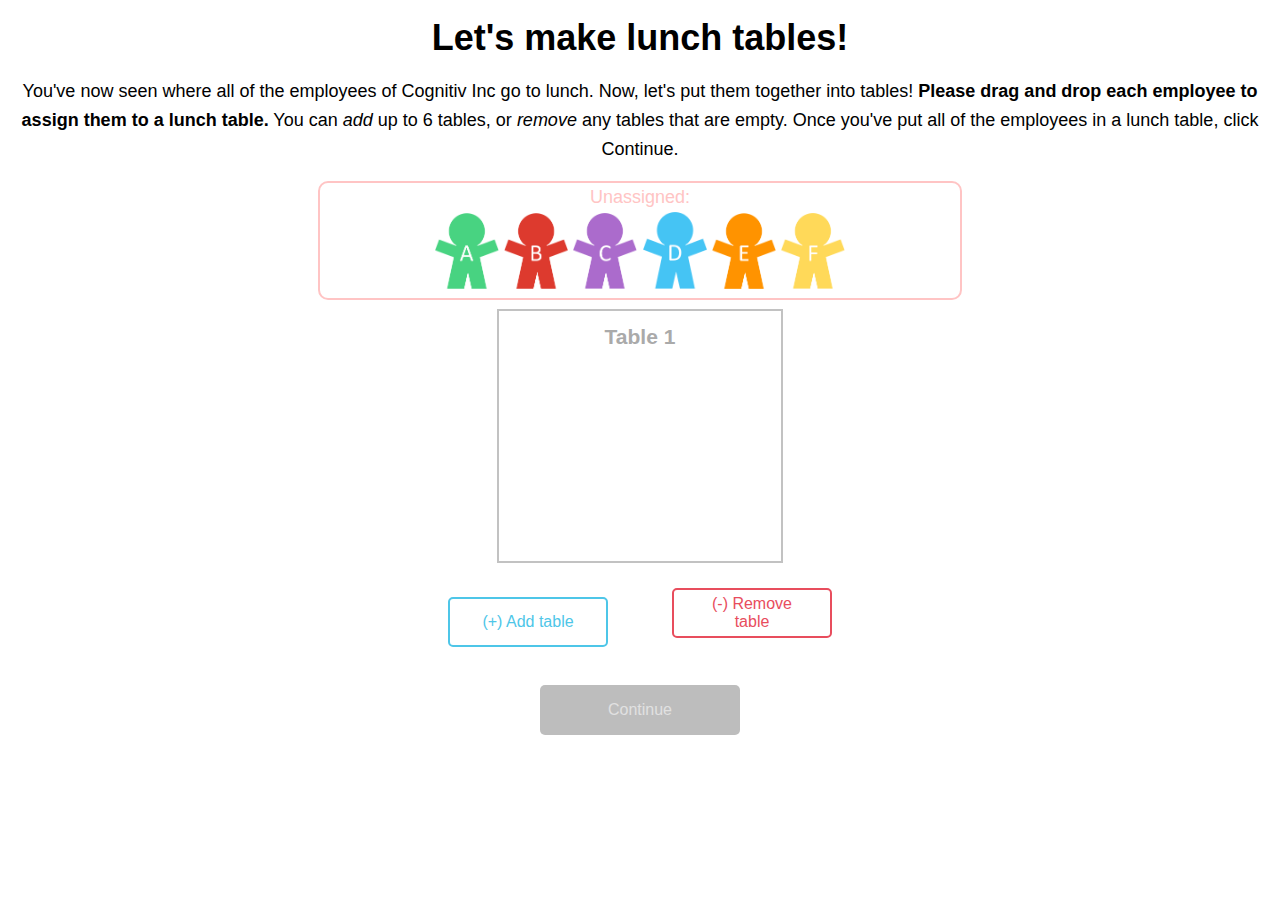
<file: experiments/restaurants_v1/index.html>
<!doctype html>
<html>
    <head>
        <title>Lunchtime</title>
        
        <!-- Load jsPsych -->
        <script src='_shared/js/jquery-1.11.1.min.js'></script>
        <script src='_shared/js/jquery-ui-min.js'></script>
        <script src='jspsych/jspsych.js'></script>        
        <link href='jspsych/css/jspsych.css' rel='stylesheet' type='text/css'></link>
        
        <!-- CocoLab utilities -->
        <script src = '_shared/js/underscore-min.js'></script>
        <script src = '_shared/js/mmturkey.js'></script>
        <script src = '_shared/js/browser.detect.js'></script>
        
        <!-- Specify jsPsych plugins here -->
        <script src = 'jspsych/plugins/jspsych-text.js'></script>
        <script src = 'jspsych/plugins/jspsych-instructions.js'></script>
        <script src = 'jspsych/plugins/jspsych-button-response.js'></script>
        <script src = 'scripts/user-plugins/new_day.js'></script>
        <script src = 'scripts/user-plugins/lunch.js'></script>
        <script src = 'scripts/user-plugins/seating_chart.js'></script>

        <!-- Other experiment-specific scripts -->
        <script src = 'scripts/exp_timeline.js'></script>
        <script src = 'scripts/utils.js'></script>
    
        <link href='styles/experiment-style.css' rel='stylesheet' type='text/css'></link>
    </head>

    <body>
        
        <!-- jspsych-target should be empty! Your experiment nodes will add content to this div. -->
        
        <div class = "slide" id = "jspsych-target">
        </div>
        
        <div id = "templates">
            <div class = "slide" id = "agent_intro">
                <h1>Welcome!</h1>
                <p>Today you'll learn about the comings and goings of the employees of Cognitiv Inc. These are the employees of Cognitiv Inc:</p>
                
                <table id = "agent_table">
                    <tr>
                        <td><img class = "agent" src = "images/agents/a.png" /></td>
                        <td><img class = "agent" src = "images/agents/b.png" /></td>
                        <td><img class = "agent" src = "images/agents/c.png" /></td>
                        <td><img class = "agent" src = "images/agents/d.png" /></td>
                        <td><img class = "agent" src = "images/agents/e.png" /></td>
                        <td><img class = "agent" src = "images/agents/f.png" /></td>
                    </tr>
                    <tr>
                        <td>Alice (A)</td>
                        <td>Bill (B)</td>
                        <td>Claire (C)</td>
                        <td>Dylan (D)</td>
                        <td>Elliot (E)</td>
                        <td>Fiona (F)</td>
                    </tr>
                </table>
                
            </div>
            
            <div class = "slide" id = "restaurant_intro">
                <p>Across the street from Cognitiv Inc, there are three food trucks.<br/> The employees of Cognitiv Inc always eat at one of these three food trucks:</p>
                
                <table class = "restaurant_table">
                    <tr class = "restaurant_roster">
                        <td><img class = "restaurant" src = "images/trucks/bb.png" /></td>
                        <td><img class = "restaurant" src = "images/trucks/ss.png" /></td>
                        <td><img class = "restaurant" src = "images/trucks/tt.png" /></td>
                    </tr>
                    
                    <tr class = "agent_roster">
                        <td>
                        </td>
                        
                        <td>
                        </td>
                        
                        <td>
                        </td>

                    </tr>
                    
                </table>
                
            </div>
            
            <div class = "slide" id = "calendar_intro">
                <p>You'll follow the employees of Cognitiv Inc for five days. On each day, we'll tell you where each employee went to get lunch. At the end of the week, we'll ask you a few questions about the employees of Cognitiv Inc, so <strong>please pay attention to where they go get lunch!</strong>.</p>
                
                <table class = "calendar_table">
                    <tr class = "day">
                        <td>Monday</td>
                        <td>Tuesday</td>
                        <td>Wednesday</td>
                        <td>Thursday</td>
                        <td>Friday</td>
                    </tr>
                    <tr class = "check">
                        <td class = "future"></td>
                        <td class = "future"></td>
                        <td class = "future"></td>
                        <td class = "future"></td>
                        <td class = "future"></td>
                    </tr>
                </table>
                
            </div>
            
            <div class = "slide" id = "new_day">
                <h1>Day {0}: {1}</h1>
                
                <table class = "calendar_table">
                    <tr class = "day">
                        <td>Monday</td>
                        <td>Tuesday</td>
                        <td>Wednesday</td>
                        <td>Thursday</td>
                        <td>Friday</td>
                    </tr>
                    <tr class = "check">
                        <td></td>
                        <td></td>
                        <td></td>
                        <td></td>
                        <td></td>
                    </tr>
                </table>
                
                <button class = "continue">Continue</button>
                
            </div>
            
            <div class = "slide" id = "lunch">
                <p>On {0}, <strong>{1}</strong> went to <strong>{2}</strong>. <br />
                (Click on {1} ({3}) to continue!)</p>
                
                <table class = "restaurant_table">
                    <tr class = "restaurant_roster">
                        <td></td>
                        <td></td>
                        <td></td>
                    </tr>
                    
                    <tr class = "agent_roster">
                        <td>
                        </td>
                        
                        <td>
                        </td>
                        
                        <td>
                        </td>
                    </tr>
                    
                </table>
            </div>
            
            <div class = "slide" id = "seating_chart">
                <h1>Let's make lunch tables!</h1>
                <p>You've now seen where all of the employees of Cognitiv Inc go to lunch. Now, let's put them together into tables! <strong>Please drag and drop each employee to assign them to a lunch table.</strong> You can <em>add</em> up to 6 tables, or <em>remove</em> any tables that are empty. Once you've put all of the employees in a lunch table, click Continue.</p>
                <div id ="pool">
                    <p>Unassigned:</p>
                    
                    <img class = "agent" src = "images/agents/a.png" data-val = "A" />
                    <img class = "agent" src = "images/agents/b.png" data-val = "B" />
                    <img class = "agent" src = "images/agents/c.png" data-val = "C" />
                    <img class = "agent" src = "images/agents/d.png" data-val = "D" />
                    <img class = "agent" src = "images/agents/e.png" data-val = "E" />
                    <img class = "agent" src = "images/agents/f.png" data-val = "F" />
                </div>
                
                <div id = "tables">
                    <div class = "table">
                        <h3>Table 1</h3>

                    </div>                                               
                </div>
                
                <button class = "modify_tables active" id = "add_table">(+) Add table</button><button class = "modify_tables" id = "delete_table">(-) Remove table</button>
                
                <button class = "continue-inactive" id = "continue">Continue</button>
                
                
            </div>

            <div class = "slide" id = "unknown_preference">
              <h1>Meet Gina!</h1>
              <p>A few weeks later, you see a new employee named Gina
              sitting with Bill and Alice at lunch [TODO: insert names
              of people at some table]. [TODO: keep tables from
              previous slide on screen, and add a new agent to
              one]. Which restaurant do you think is Gina's favorite?]</p>
              <!-- <div id = "tables"> -->
              <!--   <div class = "table"> -->
              <!--   </div> -->
              <!-- </div> -->

            </div>
            <div class = "slide" id = "unknown_group">
              <h1>Meet Harold!</h1>
              <p>That same day, you meet Harold, another new employee. Harold is getting food from <strong>Taco Town</strong> [TODO: plug in restaurant name from manipulation]. Which table do you think he will sit at? [TODO: keep tables from previous two slides, allow to click]</p>
            </div>
        </div>

    </body>

</html>
</file>
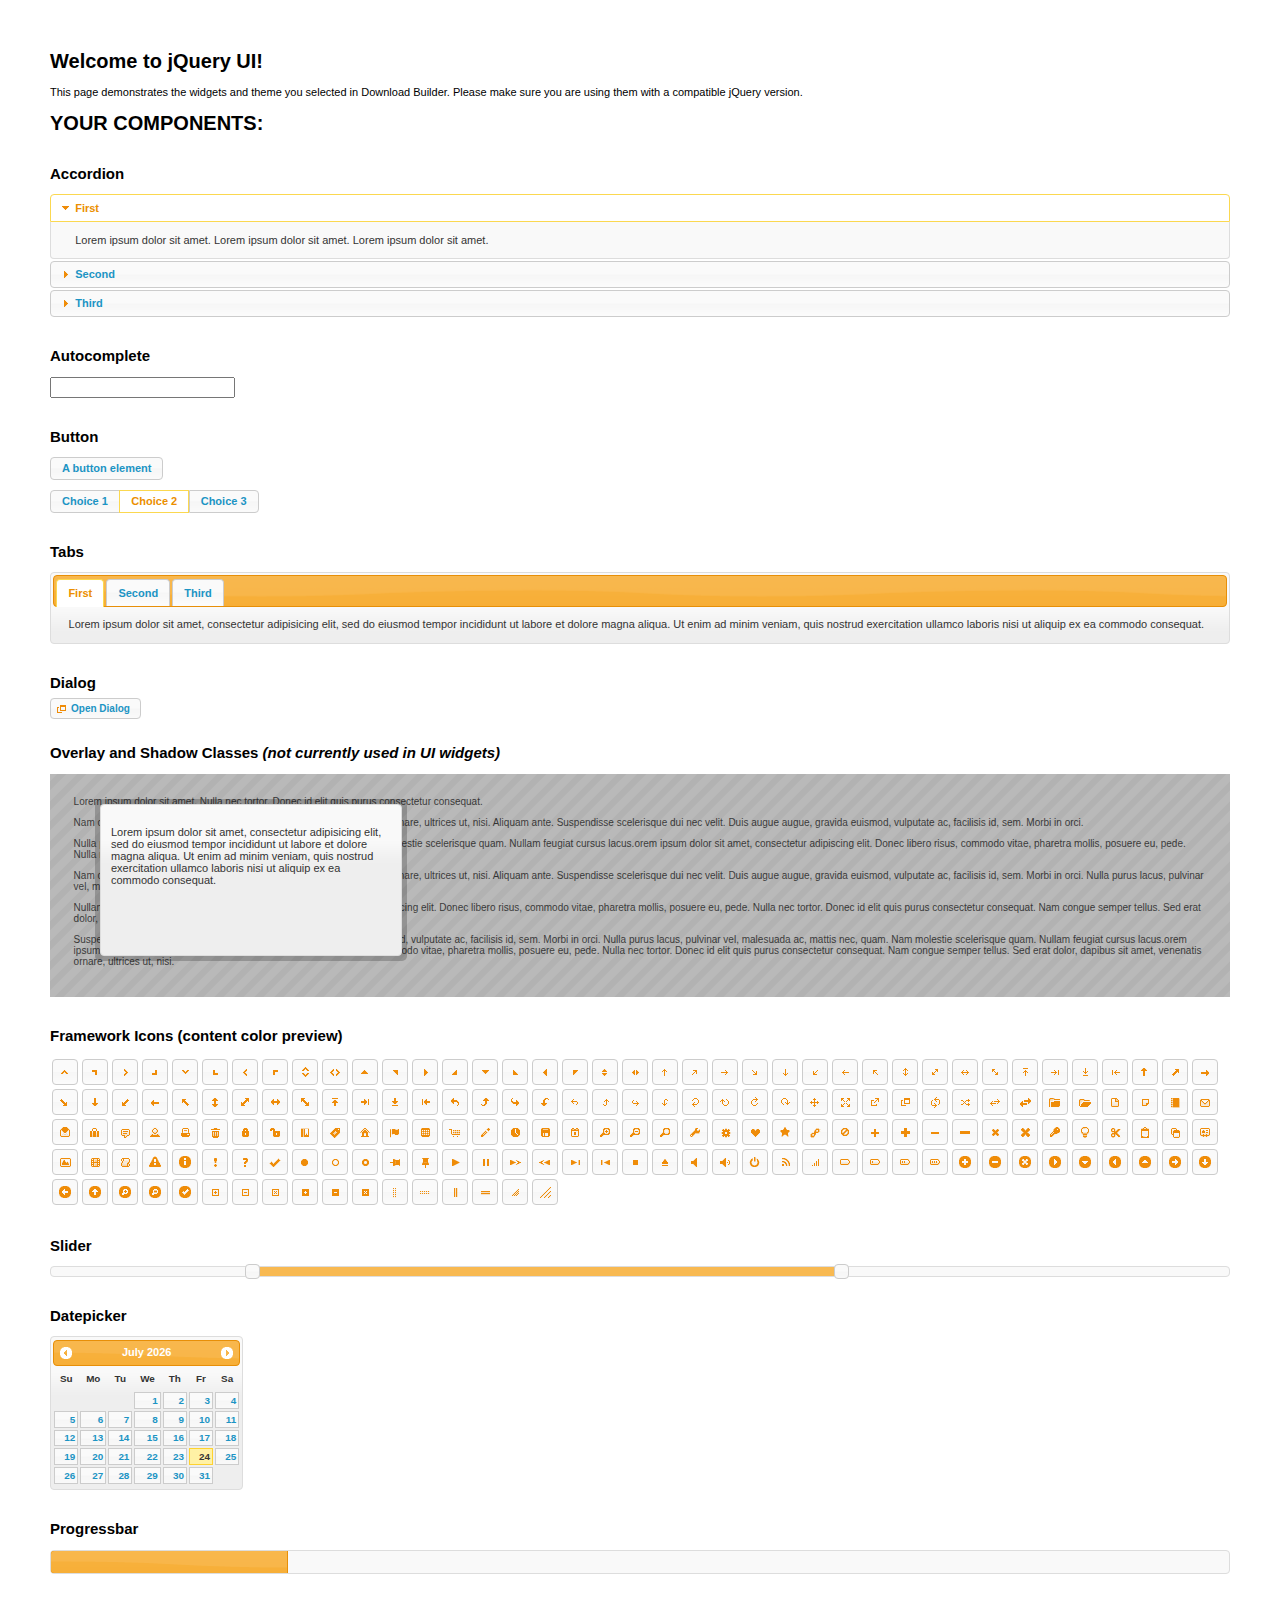
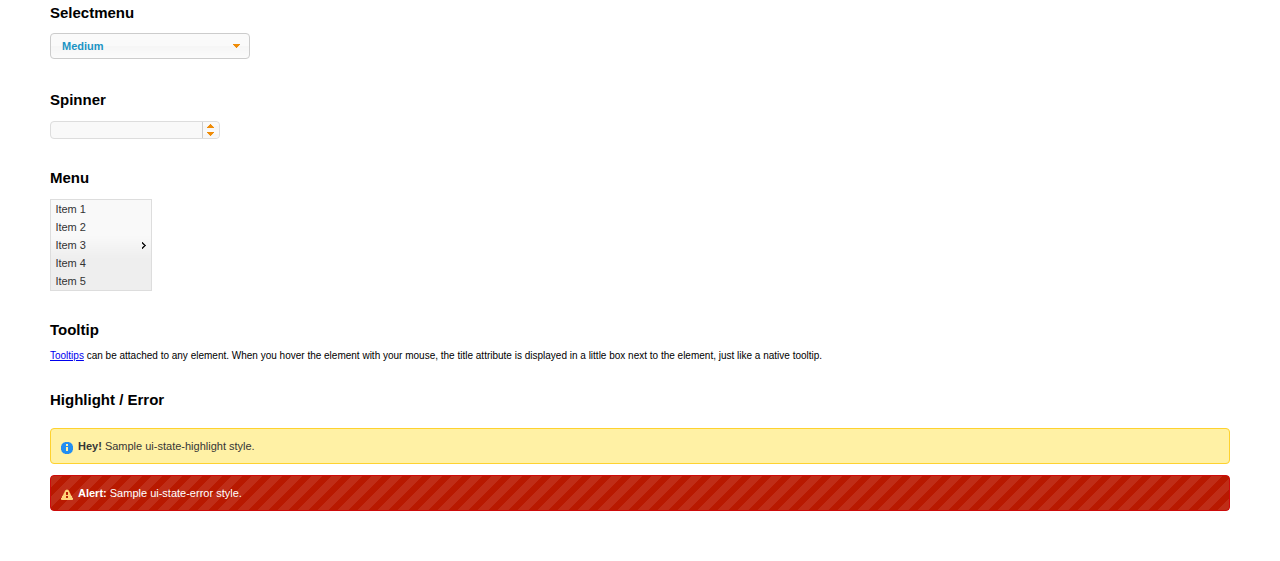
<file: experiments/attentionCheckPilot/_shared/full-projects/jquery-ui/index.html>
<!doctype html>
<html lang="us">
<head>
	<meta charset="utf-8">
	<title>jQuery UI Example Page</title>
	<link href="jquery-ui.css" rel="stylesheet">
	<style>
	body{
		font: 62.5% "Trebuchet MS", sans-serif;
		margin: 50px;
	}
	.demoHeaders {
		margin-top: 2em;
	}
	#dialog-link {
		padding: .4em 1em .4em 20px;
		text-decoration: none;
		position: relative;
	}
	#dialog-link span.ui-icon {
		margin: 0 5px 0 0;
		position: absolute;
		left: .2em;
		top: 50%;
		margin-top: -8px;
	}
	#icons {
		margin: 0;
		padding: 0;
	}
	#icons li {
		margin: 2px;
		position: relative;
		padding: 4px 0;
		cursor: pointer;
		float: left;
		list-style: none;
	}
	#icons span.ui-icon {
		float: left;
		margin: 0 4px;
	}
	.fakewindowcontain .ui-widget-overlay {
		position: absolute;
	}
	select {
		width: 200px;
	}
	</style>
</head>
<body>

<h1>Welcome to jQuery UI!</h1>

<div class="ui-widget">
	<p>This page demonstrates the widgets and theme you selected in Download Builder. Please make sure you are using them with a compatible jQuery version.</p>
</div>

<h1>YOUR COMPONENTS:</h1>


<!-- Accordion -->
<h2 class="demoHeaders">Accordion</h2>
<div id="accordion">
	<h3>First</h3>
	<div>Lorem ipsum dolor sit amet. Lorem ipsum dolor sit amet. Lorem ipsum dolor sit amet.</div>
	<h3>Second</h3>
	<div>Phasellus mattis tincidunt nibh.</div>
	<h3>Third</h3>
	<div>Nam dui erat, auctor a, dignissim quis.</div>
</div>



<!-- Autocomplete -->
<h2 class="demoHeaders">Autocomplete</h2>
<div>
	<input id="autocomplete" title="type &quot;a&quot;">
</div>



<!-- Button -->
<h2 class="demoHeaders">Button</h2>
<button id="button">A button element</button>
<form style="margin-top: 1em;">
	<div id="radioset">
		<input type="radio" id="radio1" name="radio"><label for="radio1">Choice 1</label>
		<input type="radio" id="radio2" name="radio" checked="checked"><label for="radio2">Choice 2</label>
		<input type="radio" id="radio3" name="radio"><label for="radio3">Choice 3</label>
	</div>
</form>



<!-- Tabs -->
<h2 class="demoHeaders">Tabs</h2>
<div id="tabs">
	<ul>
		<li><a href="#tabs-1">First</a></li>
		<li><a href="#tabs-2">Second</a></li>
		<li><a href="#tabs-3">Third</a></li>
	</ul>
	<div id="tabs-1">Lorem ipsum dolor sit amet, consectetur adipisicing elit, sed do eiusmod tempor incididunt ut labore et dolore magna aliqua. Ut enim ad minim veniam, quis nostrud exercitation ullamco laboris nisi ut aliquip ex ea commodo consequat.</div>
	<div id="tabs-2">Phasellus mattis tincidunt nibh. Cras orci urna, blandit id, pretium vel, aliquet ornare, felis. Maecenas scelerisque sem non nisl. Fusce sed lorem in enim dictum bibendum.</div>
	<div id="tabs-3">Nam dui erat, auctor a, dignissim quis, sollicitudin eu, felis. Pellentesque nisi urna, interdum eget, sagittis et, consequat vestibulum, lacus. Mauris porttitor ullamcorper augue.</div>
</div>



<!-- Dialog NOTE: Dialog is not generated by UI in this demo so it can be visually styled in themeroller-->
<h2 class="demoHeaders">Dialog</h2>
<p><a href="#" id="dialog-link" class="ui-state-default ui-corner-all"><span class="ui-icon ui-icon-newwin"></span>Open Dialog</a></p>

<h2 class="demoHeaders">Overlay and Shadow Classes <em>(not currently used in UI widgets)</em></h2>
<div style="position: relative; width: 96%; height: 200px; padding:1% 2%; overflow:hidden;" class="fakewindowcontain">
	<p>Lorem ipsum dolor sit amet,  Nulla nec tortor. Donec id elit quis purus consectetur consequat. </p><p>Nam congue semper tellus. Sed erat dolor, dapibus sit amet, venenatis ornare, ultrices ut, nisi. Aliquam ante. Suspendisse scelerisque dui nec velit. Duis augue augue, gravida euismod, vulputate ac, facilisis id, sem. Morbi in orci. </p><p>Nulla purus lacus, pulvinar vel, malesuada ac, mattis nec, quam. Nam molestie scelerisque quam. Nullam feugiat cursus lacus.orem ipsum dolor sit amet, consectetur adipiscing elit. Donec libero risus, commodo vitae, pharetra mollis, posuere eu, pede. Nulla nec tortor. Donec id elit quis purus consectetur consequat. </p><p>Nam congue semper tellus. Sed erat dolor, dapibus sit amet, venenatis ornare, ultrices ut, nisi. Aliquam ante. Suspendisse scelerisque dui nec velit. Duis augue augue, gravida euismod, vulputate ac, facilisis id, sem. Morbi in orci. Nulla purus lacus, pulvinar vel, malesuada ac, mattis nec, quam. Nam molestie scelerisque quam. </p><p>Nullam feugiat cursus lacus.orem ipsum dolor sit amet, consectetur adipiscing elit. Donec libero risus, commodo vitae, pharetra mollis, posuere eu, pede. Nulla nec tortor. Donec id elit quis purus consectetur consequat. Nam congue semper tellus. Sed erat dolor, dapibus sit amet, venenatis ornare, ultrices ut, nisi. Aliquam ante. </p><p>Suspendisse scelerisque dui nec velit. Duis augue augue, gravida euismod, vulputate ac, facilisis id, sem. Morbi in orci. Nulla purus lacus, pulvinar vel, malesuada ac, mattis nec, quam. Nam molestie scelerisque quam. Nullam feugiat cursus lacus.orem ipsum dolor sit amet, consectetur adipiscing elit. Donec libero risus, commodo vitae, pharetra mollis, posuere eu, pede. Nulla nec tortor. Donec id elit quis purus consectetur consequat. Nam congue semper tellus. Sed erat dolor, dapibus sit amet, venenatis ornare, ultrices ut, nisi. </p>

	<!-- ui-dialog -->
	<div class="ui-overlay"><div class="ui-widget-overlay"></div><div class="ui-widget-shadow ui-corner-all" style="width: 302px; height: 152px; position: absolute; left: 50px; top: 30px;"></div></div>
	<div style="position: absolute; width: 280px; height: 130px;left: 50px; top: 30px; padding: 10px;" class="ui-widget ui-widget-content ui-corner-all">
		<div class="ui-dialog-content ui-widget-content" style="background: none; border: 0;">
			<p>Lorem ipsum dolor sit amet, consectetur adipisicing elit, sed do eiusmod tempor incididunt ut labore et dolore magna aliqua. Ut enim ad minim veniam, quis nostrud exercitation ullamco laboris nisi ut aliquip ex ea commodo consequat.</p>
		</div>
	</div>

</div>

<!-- ui-dialog -->
<div id="dialog" title="Dialog Title">
	<p>Lorem ipsum dolor sit amet, consectetur adipisicing elit, sed do eiusmod tempor incididunt ut labore et dolore magna aliqua. Ut enim ad minim veniam, quis nostrud exercitation ullamco laboris nisi ut aliquip ex ea commodo consequat.</p>
</div>



<h2 class="demoHeaders">Framework Icons (content color preview)</h2>
<ul id="icons" class="ui-widget ui-helper-clearfix">
	<li class="ui-state-default ui-corner-all" title=".ui-icon-carat-1-n"><span class="ui-icon ui-icon-carat-1-n"></span></li>
	<li class="ui-state-default ui-corner-all" title=".ui-icon-carat-1-ne"><span class="ui-icon ui-icon-carat-1-ne"></span></li>
	<li class="ui-state-default ui-corner-all" title=".ui-icon-carat-1-e"><span class="ui-icon ui-icon-carat-1-e"></span></li>
	<li class="ui-state-default ui-corner-all" title=".ui-icon-carat-1-se"><span class="ui-icon ui-icon-carat-1-se"></span></li>
	<li class="ui-state-default ui-corner-all" title=".ui-icon-carat-1-s"><span class="ui-icon ui-icon-carat-1-s"></span></li>
	<li class="ui-state-default ui-corner-all" title=".ui-icon-carat-1-sw"><span class="ui-icon ui-icon-carat-1-sw"></span></li>
	<li class="ui-state-default ui-corner-all" title=".ui-icon-carat-1-w"><span class="ui-icon ui-icon-carat-1-w"></span></li>
	<li class="ui-state-default ui-corner-all" title=".ui-icon-carat-1-nw"><span class="ui-icon ui-icon-carat-1-nw"></span></li>
	<li class="ui-state-default ui-corner-all" title=".ui-icon-carat-2-n-s"><span class="ui-icon ui-icon-carat-2-n-s"></span></li>
	<li class="ui-state-default ui-corner-all" title=".ui-icon-carat-2-e-w"><span class="ui-icon ui-icon-carat-2-e-w"></span></li>
	<li class="ui-state-default ui-corner-all" title=".ui-icon-triangle-1-n"><span class="ui-icon ui-icon-triangle-1-n"></span></li>
	<li class="ui-state-default ui-corner-all" title=".ui-icon-triangle-1-ne"><span class="ui-icon ui-icon-triangle-1-ne"></span></li>
	<li class="ui-state-default ui-corner-all" title=".ui-icon-triangle-1-e"><span class="ui-icon ui-icon-triangle-1-e"></span></li>
	<li class="ui-state-default ui-corner-all" title=".ui-icon-triangle-1-se"><span class="ui-icon ui-icon-triangle-1-se"></span></li>
	<li class="ui-state-default ui-corner-all" title=".ui-icon-triangle-1-s"><span class="ui-icon ui-icon-triangle-1-s"></span></li>
	<li class="ui-state-default ui-corner-all" title=".ui-icon-triangle-1-sw"><span class="ui-icon ui-icon-triangle-1-sw"></span></li>
	<li class="ui-state-default ui-corner-all" title=".ui-icon-triangle-1-w"><span class="ui-icon ui-icon-triangle-1-w"></span></li>
	<li class="ui-state-default ui-corner-all" title=".ui-icon-triangle-1-nw"><span class="ui-icon ui-icon-triangle-1-nw"></span></li>
	<li class="ui-state-default ui-corner-all" title=".ui-icon-triangle-2-n-s"><span class="ui-icon ui-icon-triangle-2-n-s"></span></li>
	<li class="ui-state-default ui-corner-all" title=".ui-icon-triangle-2-e-w"><span class="ui-icon ui-icon-triangle-2-e-w"></span></li>
	<li class="ui-state-default ui-corner-all" title=".ui-icon-arrow-1-n"><span class="ui-icon ui-icon-arrow-1-n"></span></li>
	<li class="ui-state-default ui-corner-all" title=".ui-icon-arrow-1-ne"><span class="ui-icon ui-icon-arrow-1-ne"></span></li>
	<li class="ui-state-default ui-corner-all" title=".ui-icon-arrow-1-e"><span class="ui-icon ui-icon-arrow-1-e"></span></li>
	<li class="ui-state-default ui-corner-all" title=".ui-icon-arrow-1-se"><span class="ui-icon ui-icon-arrow-1-se"></span></li>
	<li class="ui-state-default ui-corner-all" title=".ui-icon-arrow-1-s"><span class="ui-icon ui-icon-arrow-1-s"></span></li>
	<li class="ui-state-default ui-corner-all" title=".ui-icon-arrow-1-sw"><span class="ui-icon ui-icon-arrow-1-sw"></span></li>
	<li class="ui-state-default ui-corner-all" title=".ui-icon-arrow-1-w"><span class="ui-icon ui-icon-arrow-1-w"></span></li>
	<li class="ui-state-default ui-corner-all" title=".ui-icon-arrow-1-nw"><span class="ui-icon ui-icon-arrow-1-nw"></span></li>
	<li class="ui-state-default ui-corner-all" title=".ui-icon-arrow-2-n-s"><span class="ui-icon ui-icon-arrow-2-n-s"></span></li>
	<li class="ui-state-default ui-corner-all" title=".ui-icon-arrow-2-ne-sw"><span class="ui-icon ui-icon-arrow-2-ne-sw"></span></li>
	<li class="ui-state-default ui-corner-all" title=".ui-icon-arrow-2-e-w"><span class="ui-icon ui-icon-arrow-2-e-w"></span></li>
	<li class="ui-state-default ui-corner-all" title=".ui-icon-arrow-2-se-nw"><span class="ui-icon ui-icon-arrow-2-se-nw"></span></li>
	<li class="ui-state-default ui-corner-all" title=".ui-icon-arrowstop-1-n"><span class="ui-icon ui-icon-arrowstop-1-n"></span></li>
	<li class="ui-state-default ui-corner-all" title=".ui-icon-arrowstop-1-e"><span class="ui-icon ui-icon-arrowstop-1-e"></span></li>
	<li class="ui-state-default ui-corner-all" title=".ui-icon-arrowstop-1-s"><span class="ui-icon ui-icon-arrowstop-1-s"></span></li>
	<li class="ui-state-default ui-corner-all" title=".ui-icon-arrowstop-1-w"><span class="ui-icon ui-icon-arrowstop-1-w"></span></li>
	<li class="ui-state-default ui-corner-all" title=".ui-icon-arrowthick-1-n"><span class="ui-icon ui-icon-arrowthick-1-n"></span></li>
	<li class="ui-state-default ui-corner-all" title=".ui-icon-arrowthick-1-ne"><span class="ui-icon ui-icon-arrowthick-1-ne"></span></li>
	<li class="ui-state-default ui-corner-all" title=".ui-icon-arrowthick-1-e"><span class="ui-icon ui-icon-arrowthick-1-e"></span></li>
	<li class="ui-state-default ui-corner-all" title=".ui-icon-arrowthick-1-se"><span class="ui-icon ui-icon-arrowthick-1-se"></span></li>
	<li class="ui-state-default ui-corner-all" title=".ui-icon-arrowthick-1-s"><span class="ui-icon ui-icon-arrowthick-1-s"></span></li>
	<li class="ui-state-default ui-corner-all" title=".ui-icon-arrowthick-1-sw"><span class="ui-icon ui-icon-arrowthick-1-sw"></span></li>
	<li class="ui-state-default ui-corner-all" title=".ui-icon-arrowthick-1-w"><span class="ui-icon ui-icon-arrowthick-1-w"></span></li>
	<li class="ui-state-default ui-corner-all" title=".ui-icon-arrowthick-1-nw"><span class="ui-icon ui-icon-arrowthick-1-nw"></span></li>
	<li class="ui-state-default ui-corner-all" title=".ui-icon-arrowthick-2-n-s"><span class="ui-icon ui-icon-arrowthick-2-n-s"></span></li>
	<li class="ui-state-default ui-corner-all" title=".ui-icon-arrowthick-2-ne-sw"><span class="ui-icon ui-icon-arrowthick-2-ne-sw"></span></li>
	<li class="ui-state-default ui-corner-all" title=".ui-icon-arrowthick-2-e-w"><span class="ui-icon ui-icon-arrowthick-2-e-w"></span></li>
	<li class="ui-state-default ui-corner-all" title=".ui-icon-arrowthick-2-se-nw"><span class="ui-icon ui-icon-arrowthick-2-se-nw"></span></li>
	<li class="ui-state-default ui-corner-all" title=".ui-icon-arrowthickstop-1-n"><span class="ui-icon ui-icon-arrowthickstop-1-n"></span></li>
	<li class="ui-state-default ui-corner-all" title=".ui-icon-arrowthickstop-1-e"><span class="ui-icon ui-icon-arrowthickstop-1-e"></span></li>
	<li class="ui-state-default ui-corner-all" title=".ui-icon-arrowthickstop-1-s"><span class="ui-icon ui-icon-arrowthickstop-1-s"></span></li>
	<li class="ui-state-default ui-corner-all" title=".ui-icon-arrowthickstop-1-w"><span class="ui-icon ui-icon-arrowthickstop-1-w"></span></li>
	<li class="ui-state-default ui-corner-all" title=".ui-icon-arrowreturnthick-1-w"><span class="ui-icon ui-icon-arrowreturnthick-1-w"></span></li>
	<li class="ui-state-default ui-corner-all" title=".ui-icon-arrowreturnthick-1-n"><span class="ui-icon ui-icon-arrowreturnthick-1-n"></span></li>
	<li class="ui-state-default ui-corner-all" title=".ui-icon-arrowreturnthick-1-e"><span class="ui-icon ui-icon-arrowreturnthick-1-e"></span></li>
	<li class="ui-state-default ui-corner-all" title=".ui-icon-arrowreturnthick-1-s"><span class="ui-icon ui-icon-arrowreturnthick-1-s"></span></li>
	<li class="ui-state-default ui-corner-all" title=".ui-icon-arrowreturn-1-w"><span class="ui-icon ui-icon-arrowreturn-1-w"></span></li>
	<li class="ui-state-default ui-corner-all" title=".ui-icon-arrowreturn-1-n"><span class="ui-icon ui-icon-arrowreturn-1-n"></span></li>
	<li class="ui-state-default ui-corner-all" title=".ui-icon-arrowreturn-1-e"><span class="ui-icon ui-icon-arrowreturn-1-e"></span></li>
	<li class="ui-state-default ui-corner-all" title=".ui-icon-arrowreturn-1-s"><span class="ui-icon ui-icon-arrowreturn-1-s"></span></li>
	<li class="ui-state-default ui-corner-all" title=".ui-icon-arrowrefresh-1-w"><span class="ui-icon ui-icon-arrowrefresh-1-w"></span></li>
	<li class="ui-state-default ui-corner-all" title=".ui-icon-arrowrefresh-1-n"><span class="ui-icon ui-icon-arrowrefresh-1-n"></span></li>
	<li class="ui-state-default ui-corner-all" title=".ui-icon-arrowrefresh-1-e"><span class="ui-icon ui-icon-arrowrefresh-1-e"></span></li>
	<li class="ui-state-default ui-corner-all" title=".ui-icon-arrowrefresh-1-s"><span class="ui-icon ui-icon-arrowrefresh-1-s"></span></li>
	<li class="ui-state-default ui-corner-all" title=".ui-icon-arrow-4"><span class="ui-icon ui-icon-arrow-4"></span></li>
	<li class="ui-state-default ui-corner-all" title=".ui-icon-arrow-4-diag"><span class="ui-icon ui-icon-arrow-4-diag"></span></li>
	<li class="ui-state-default ui-corner-all" title=".ui-icon-extlink"><span class="ui-icon ui-icon-extlink"></span></li>
	<li class="ui-state-default ui-corner-all" title=".ui-icon-newwin"><span class="ui-icon ui-icon-newwin"></span></li>
	<li class="ui-state-default ui-corner-all" title=".ui-icon-refresh"><span class="ui-icon ui-icon-refresh"></span></li>
	<li class="ui-state-default ui-corner-all" title=".ui-icon-shuffle"><span class="ui-icon ui-icon-shuffle"></span></li>
	<li class="ui-state-default ui-corner-all" title=".ui-icon-transfer-e-w"><span class="ui-icon ui-icon-transfer-e-w"></span></li>
	<li class="ui-state-default ui-corner-all" title=".ui-icon-transferthick-e-w"><span class="ui-icon ui-icon-transferthick-e-w"></span></li>
	<li class="ui-state-default ui-corner-all" title=".ui-icon-folder-collapsed"><span class="ui-icon ui-icon-folder-collapsed"></span></li>
	<li class="ui-state-default ui-corner-all" title=".ui-icon-folder-open"><span class="ui-icon ui-icon-folder-open"></span></li>
	<li class="ui-state-default ui-corner-all" title=".ui-icon-document"><span class="ui-icon ui-icon-document"></span></li>
	<li class="ui-state-default ui-corner-all" title=".ui-icon-document-b"><span class="ui-icon ui-icon-document-b"></span></li>
	<li class="ui-state-default ui-corner-all" title=".ui-icon-note"><span class="ui-icon ui-icon-note"></span></li>
	<li class="ui-state-default ui-corner-all" title=".ui-icon-mail-closed"><span class="ui-icon ui-icon-mail-closed"></span></li>
	<li class="ui-state-default ui-corner-all" title=".ui-icon-mail-open"><span class="ui-icon ui-icon-mail-open"></span></li>
	<li class="ui-state-default ui-corner-all" title=".ui-icon-suitcase"><span class="ui-icon ui-icon-suitcase"></span></li>
	<li class="ui-state-default ui-corner-all" title=".ui-icon-comment"><span class="ui-icon ui-icon-comment"></span></li>
	<li class="ui-state-default ui-corner-all" title=".ui-icon-person"><span class="ui-icon ui-icon-person"></span></li>
	<li class="ui-state-default ui-corner-all" title=".ui-icon-print"><span class="ui-icon ui-icon-print"></span></li>
	<li class="ui-state-default ui-corner-all" title=".ui-icon-trash"><span class="ui-icon ui-icon-trash"></span></li>
	<li class="ui-state-default ui-corner-all" title=".ui-icon-locked"><span class="ui-icon ui-icon-locked"></span></li>
	<li class="ui-state-default ui-corner-all" title=".ui-icon-unlocked"><span class="ui-icon ui-icon-unlocked"></span></li>
	<li class="ui-state-default ui-corner-all" title=".ui-icon-bookmark"><span class="ui-icon ui-icon-bookmark"></span></li>
	<li class="ui-state-default ui-corner-all" title=".ui-icon-tag"><span class="ui-icon ui-icon-tag"></span></li>
	<li class="ui-state-default ui-corner-all" title=".ui-icon-home"><span class="ui-icon ui-icon-home"></span></li>
	<li class="ui-state-default ui-corner-all" title=".ui-icon-flag"><span class="ui-icon ui-icon-flag"></span></li>
	<li class="ui-state-default ui-corner-all" title=".ui-icon-calculator"><span class="ui-icon ui-icon-calculator"></span></li>
	<li class="ui-state-default ui-corner-all" title=".ui-icon-cart"><span class="ui-icon ui-icon-cart"></span></li>
	<li class="ui-state-default ui-corner-all" title=".ui-icon-pencil"><span class="ui-icon ui-icon-pencil"></span></li>
	<li class="ui-state-default ui-corner-all" title=".ui-icon-clock"><span class="ui-icon ui-icon-clock"></span></li>
	<li class="ui-state-default ui-corner-all" title=".ui-icon-disk"><span class="ui-icon ui-icon-disk"></span></li>
	<li class="ui-state-default ui-corner-all" title=".ui-icon-calendar"><span class="ui-icon ui-icon-calendar"></span></li>
	<li class="ui-state-default ui-corner-all" title=".ui-icon-zoomin"><span class="ui-icon ui-icon-zoomin"></span></li>
	<li class="ui-state-default ui-corner-all" title=".ui-icon-zoomout"><span class="ui-icon ui-icon-zoomout"></span></li>
	<li class="ui-state-default ui-corner-all" title=".ui-icon-search"><span class="ui-icon ui-icon-search"></span></li>
	<li class="ui-state-default ui-corner-all" title=".ui-icon-wrench"><span class="ui-icon ui-icon-wrench"></span></li>
	<li class="ui-state-default ui-corner-all" title=".ui-icon-gear"><span class="ui-icon ui-icon-gear"></span></li>
	<li class="ui-state-default ui-corner-all" title=".ui-icon-heart"><span class="ui-icon ui-icon-heart"></span></li>
	<li class="ui-state-default ui-corner-all" title=".ui-icon-star"><span class="ui-icon ui-icon-star"></span></li>
	<li class="ui-state-default ui-corner-all" title=".ui-icon-link"><span class="ui-icon ui-icon-link"></span></li>
	<li class="ui-state-default ui-corner-all" title=".ui-icon-cancel"><span class="ui-icon ui-icon-cancel"></span></li>
	<li class="ui-state-default ui-corner-all" title=".ui-icon-plus"><span class="ui-icon ui-icon-plus"></span></li>
	<li class="ui-state-default ui-corner-all" title=".ui-icon-plusthick"><span class="ui-icon ui-icon-plusthick"></span></li>
	<li class="ui-state-default ui-corner-all" title=".ui-icon-minus"><span class="ui-icon ui-icon-minus"></span></li>
	<li class="ui-state-default ui-corner-all" title=".ui-icon-minusthick"><span class="ui-icon ui-icon-minusthick"></span></li>
	<li class="ui-state-default ui-corner-all" title=".ui-icon-close"><span class="ui-icon ui-icon-close"></span></li>
	<li class="ui-state-default ui-corner-all" title=".ui-icon-closethick"><span class="ui-icon ui-icon-closethick"></span></li>
	<li class="ui-state-default ui-corner-all" title=".ui-icon-key"><span class="ui-icon ui-icon-key"></span></li>
	<li class="ui-state-default ui-corner-all" title=".ui-icon-lightbulb"><span class="ui-icon ui-icon-lightbulb"></span></li>
	<li class="ui-state-default ui-corner-all" title=".ui-icon-scissors"><span class="ui-icon ui-icon-scissors"></span></li>
	<li class="ui-state-default ui-corner-all" title=".ui-icon-clipboard"><span class="ui-icon ui-icon-clipboard"></span></li>
	<li class="ui-state-default ui-corner-all" title=".ui-icon-copy"><span class="ui-icon ui-icon-copy"></span></li>
	<li class="ui-state-default ui-corner-all" title=".ui-icon-contact"><span class="ui-icon ui-icon-contact"></span></li>
	<li class="ui-state-default ui-corner-all" title=".ui-icon-image"><span class="ui-icon ui-icon-image"></span></li>
	<li class="ui-state-default ui-corner-all" title=".ui-icon-video"><span class="ui-icon ui-icon-video"></span></li>
	<li class="ui-state-default ui-corner-all" title=".ui-icon-script"><span class="ui-icon ui-icon-script"></span></li>
	<li class="ui-state-default ui-corner-all" title=".ui-icon-alert"><span class="ui-icon ui-icon-alert"></span></li>
	<li class="ui-state-default ui-corner-all" title=".ui-icon-info"><span class="ui-icon ui-icon-info"></span></li>
	<li class="ui-state-default ui-corner-all" title=".ui-icon-notice"><span class="ui-icon ui-icon-notice"></span></li>
	<li class="ui-state-default ui-corner-all" title=".ui-icon-help"><span class="ui-icon ui-icon-help"></span></li>
	<li class="ui-state-default ui-corner-all" title=".ui-icon-check"><span class="ui-icon ui-icon-check"></span></li>
	<li class="ui-state-default ui-corner-all" title=".ui-icon-bullet"><span class="ui-icon ui-icon-bullet"></span></li>
	<li class="ui-state-default ui-corner-all" title=".ui-icon-radio-off"><span class="ui-icon ui-icon-radio-off"></span></li>
	<li class="ui-state-default ui-corner-all" title=".ui-icon-radio-on"><span class="ui-icon ui-icon-radio-on"></span></li>
	<li class="ui-state-default ui-corner-all" title=".ui-icon-pin-w"><span class="ui-icon ui-icon-pin-w"></span></li>
	<li class="ui-state-default ui-corner-all" title=".ui-icon-pin-s"><span class="ui-icon ui-icon-pin-s"></span></li>
	<li class="ui-state-default ui-corner-all" title=".ui-icon-play"><span class="ui-icon ui-icon-play"></span></li>
	<li class="ui-state-default ui-corner-all" title=".ui-icon-pause"><span class="ui-icon ui-icon-pause"></span></li>
	<li class="ui-state-default ui-corner-all" title=".ui-icon-seek-next"><span class="ui-icon ui-icon-seek-next"></span></li>
	<li class="ui-state-default ui-corner-all" title=".ui-icon-seek-prev"><span class="ui-icon ui-icon-seek-prev"></span></li>
	<li class="ui-state-default ui-corner-all" title=".ui-icon-seek-end"><span class="ui-icon ui-icon-seek-end"></span></li>
	<li class="ui-state-default ui-corner-all" title=".ui-icon-seek-first"><span class="ui-icon ui-icon-seek-first"></span></li>
	<li class="ui-state-default ui-corner-all" title=".ui-icon-stop"><span class="ui-icon ui-icon-stop"></span></li>
	<li class="ui-state-default ui-corner-all" title=".ui-icon-eject"><span class="ui-icon ui-icon-eject"></span></li>
	<li class="ui-state-default ui-corner-all" title=".ui-icon-volume-off"><span class="ui-icon ui-icon-volume-off"></span></li>
	<li class="ui-state-default ui-corner-all" title=".ui-icon-volume-on"><span class="ui-icon ui-icon-volume-on"></span></li>
	<li class="ui-state-default ui-corner-all" title=".ui-icon-power"><span class="ui-icon ui-icon-power"></span></li>
	<li class="ui-state-default ui-corner-all" title=".ui-icon-signal-diag"><span class="ui-icon ui-icon-signal-diag"></span></li>
	<li class="ui-state-default ui-corner-all" title=".ui-icon-signal"><span class="ui-icon ui-icon-signal"></span></li>
	<li class="ui-state-default ui-corner-all" title=".ui-icon-battery-0"><span class="ui-icon ui-icon-battery-0"></span></li>
	<li class="ui-state-default ui-corner-all" title=".ui-icon-battery-1"><span class="ui-icon ui-icon-battery-1"></span></li>
	<li class="ui-state-default ui-corner-all" title=".ui-icon-battery-2"><span class="ui-icon ui-icon-battery-2"></span></li>
	<li class="ui-state-default ui-corner-all" title=".ui-icon-battery-3"><span class="ui-icon ui-icon-battery-3"></span></li>
	<li class="ui-state-default ui-corner-all" title=".ui-icon-circle-plus"><span class="ui-icon ui-icon-circle-plus"></span></li>
	<li class="ui-state-default ui-corner-all" title=".ui-icon-circle-minus"><span class="ui-icon ui-icon-circle-minus"></span></li>
	<li class="ui-state-default ui-corner-all" title=".ui-icon-circle-close"><span class="ui-icon ui-icon-circle-close"></span></li>
	<li class="ui-state-default ui-corner-all" title=".ui-icon-circle-triangle-e"><span class="ui-icon ui-icon-circle-triangle-e"></span></li>
	<li class="ui-state-default ui-corner-all" title=".ui-icon-circle-triangle-s"><span class="ui-icon ui-icon-circle-triangle-s"></span></li>
	<li class="ui-state-default ui-corner-all" title=".ui-icon-circle-triangle-w"><span class="ui-icon ui-icon-circle-triangle-w"></span></li>
	<li class="ui-state-default ui-corner-all" title=".ui-icon-circle-triangle-n"><span class="ui-icon ui-icon-circle-triangle-n"></span></li>
	<li class="ui-state-default ui-corner-all" title=".ui-icon-circle-arrow-e"><span class="ui-icon ui-icon-circle-arrow-e"></span></li>
	<li class="ui-state-default ui-corner-all" title=".ui-icon-circle-arrow-s"><span class="ui-icon ui-icon-circle-arrow-s"></span></li>
	<li class="ui-state-default ui-corner-all" title=".ui-icon-circle-arrow-w"><span class="ui-icon ui-icon-circle-arrow-w"></span></li>
	<li class="ui-state-default ui-corner-all" title=".ui-icon-circle-arrow-n"><span class="ui-icon ui-icon-circle-arrow-n"></span></li>
	<li class="ui-state-default ui-corner-all" title=".ui-icon-circle-zoomin"><span class="ui-icon ui-icon-circle-zoomin"></span></li>
	<li class="ui-state-default ui-corner-all" title=".ui-icon-circle-zoomout"><span class="ui-icon ui-icon-circle-zoomout"></span></li>
	<li class="ui-state-default ui-corner-all" title=".ui-icon-circle-check"><span class="ui-icon ui-icon-circle-check"></span></li>
	<li class="ui-state-default ui-corner-all" title=".ui-icon-circlesmall-plus"><span class="ui-icon ui-icon-circlesmall-plus"></span></li>
	<li class="ui-state-default ui-corner-all" title=".ui-icon-circlesmall-minus"><span class="ui-icon ui-icon-circlesmall-minus"></span></li>
	<li class="ui-state-default ui-corner-all" title=".ui-icon-circlesmall-close"><span class="ui-icon ui-icon-circlesmall-close"></span></li>
	<li class="ui-state-default ui-corner-all" title=".ui-icon-squaresmall-plus"><span class="ui-icon ui-icon-squaresmall-plus"></span></li>
	<li class="ui-state-default ui-corner-all" title=".ui-icon-squaresmall-minus"><span class="ui-icon ui-icon-squaresmall-minus"></span></li>
	<li class="ui-state-default ui-corner-all" title=".ui-icon-squaresmall-close"><span class="ui-icon ui-icon-squaresmall-close"></span></li>
	<li class="ui-state-default ui-corner-all" title=".ui-icon-grip-dotted-vertical"><span class="ui-icon ui-icon-grip-dotted-vertical"></span></li>
	<li class="ui-state-default ui-corner-all" title=".ui-icon-grip-dotted-horizontal"><span class="ui-icon ui-icon-grip-dotted-horizontal"></span></li>
	<li class="ui-state-default ui-corner-all" title=".ui-icon-grip-solid-vertical"><span class="ui-icon ui-icon-grip-solid-vertical"></span></li>
	<li class="ui-state-default ui-corner-all" title=".ui-icon-grip-solid-horizontal"><span class="ui-icon ui-icon-grip-solid-horizontal"></span></li>
	<li class="ui-state-default ui-corner-all" title=".ui-icon-gripsmall-diagonal-se"><span class="ui-icon ui-icon-gripsmall-diagonal-se"></span></li>
	<li class="ui-state-default ui-corner-all" title=".ui-icon-grip-diagonal-se"><span class="ui-icon ui-icon-grip-diagonal-se"></span></li>
</ul>


<!-- Slider -->
<h2 class="demoHeaders">Slider</h2>
<div id="slider"></div>



<!-- Datepicker -->
<h2 class="demoHeaders">Datepicker</h2>
<div id="datepicker"></div>



<!-- Progressbar -->
<h2 class="demoHeaders">Progressbar</h2>
<div id="progressbar"></div>



<!-- Progressbar -->
<h2 class="demoHeaders">Selectmenu</h2>
<select id="selectmenu">
	<option>Slower</option>
	<option>Slow</option>
	<option selected="selected">Medium</option>
	<option>Fast</option>
	<option>Faster</option>
</select>



<!-- Spinner -->
<h2 class="demoHeaders">Spinner</h2>
<input id="spinner">



<!-- Menu -->
<h2 class="demoHeaders">Menu</h2>
<ul style="width:100px;" id="menu">
	<li>Item 1</li>
	<li>Item 2</li>
	<li>Item 3
		<ul>
			<li>Item 3-1</li>
			<li>Item 3-2</li>
			<li>Item 3-3</li>
			<li>Item 3-4</li>
			<li>Item 3-5</li>
		</ul>
	</li>
	<li>Item 4</li>
	<li>Item 5</li>
</ul>



<!-- Tooltip -->
<h2 class="demoHeaders">Tooltip</h2>
<p id="tooltip">
	<a href="#" title="That&apos;s what this widget is">Tooltips</a> can be attached to any element. When you hover
the element with your mouse, the title attribute is displayed in a little box next to the element, just like a native tooltip.
</p>


<!-- Highlight / Error -->
<h2 class="demoHeaders">Highlight / Error</h2>
<div class="ui-widget">
	<div class="ui-state-highlight ui-corner-all" style="margin-top: 20px; padding: 0 .7em;">
		<p><span class="ui-icon ui-icon-info" style="float: left; margin-right: .3em;"></span>
		<strong>Hey!</strong> Sample ui-state-highlight style.</p>
	</div>
</div>
<br>
<div class="ui-widget">
	<div class="ui-state-error ui-corner-all" style="padding: 0 .7em;">
		<p><span class="ui-icon ui-icon-alert" style="float: left; margin-right: .3em;"></span>
		<strong>Alert:</strong> Sample ui-state-error style.</p>
	</div>
</div>

<script src="external/jquery/jquery.js"></script>
<script src="jquery-ui.js"></script>
<script>

$( "#accordion" ).accordion();



var availableTags = [
	"ActionScript",
	"AppleScript",
	"Asp",
	"BASIC",
	"C",
	"C++",
	"Clojure",
	"COBOL",
	"ColdFusion",
	"Erlang",
	"Fortran",
	"Groovy",
	"Haskell",
	"Java",
	"JavaScript",
	"Lisp",
	"Perl",
	"PHP",
	"Python",
	"Ruby",
	"Scala",
	"Scheme"
];
$( "#autocomplete" ).autocomplete({
	source: availableTags
});



$( "#button" ).button();
$( "#radioset" ).buttonset();



$( "#tabs" ).tabs();



$( "#dialog" ).dialog({
	autoOpen: false,
	width: 400,
	buttons: [
		{
			text: "Ok",
			click: function() {
				$( this ).dialog( "close" );
			}
		},
		{
			text: "Cancel",
			click: function() {
				$( this ).dialog( "close" );
			}
		}
	]
});

// Link to open the dialog
$( "#dialog-link" ).click(function( event ) {
	$( "#dialog" ).dialog( "open" );
	event.preventDefault();
});



$( "#datepicker" ).datepicker({
	inline: true
});



$( "#slider" ).slider({
	range: true,
	values: [ 17, 67 ]
});



$( "#progressbar" ).progressbar({
	value: 20
});



$( "#spinner" ).spinner();



$( "#menu" ).menu();



$( "#tooltip" ).tooltip();



$( "#selectmenu" ).selectmenu();


// Hover states on the static widgets
$( "#dialog-link, #icons li" ).hover(
	function() {
		$( this ).addClass( "ui-state-hover" );
	},
	function() {
		$( this ).removeClass( "ui-state-hover" );
	}
);
</script>
</body>
</html>
</file>
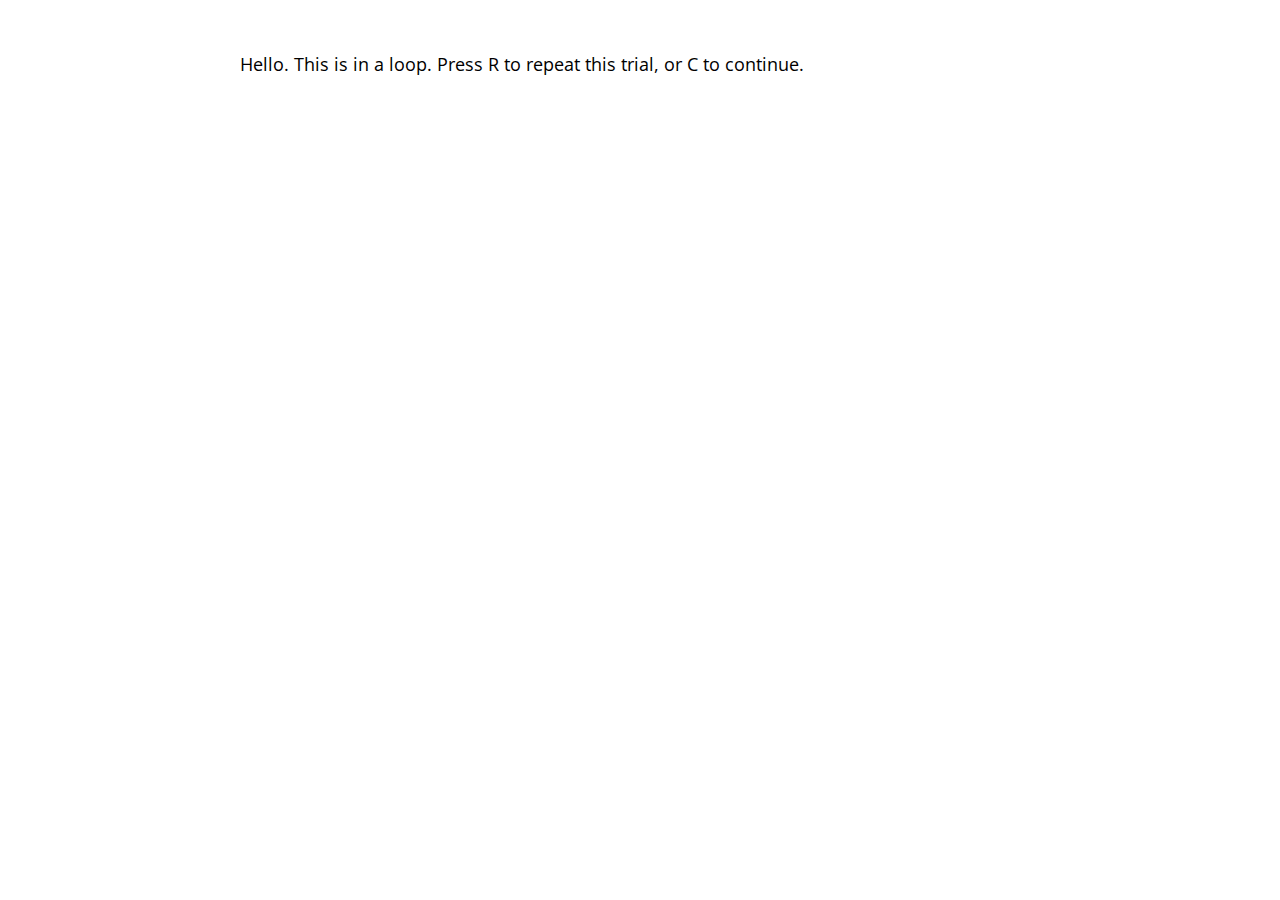
<file: experiments/attentionCheckPilot/jspsych/tests&examples/conditional-and-loop-functions.html>
<!doctype html>
<html>
  <head>
    <script src="js/jquery.min.js"></script>
    <script src="../jspsych.js"></script>
    <script src="../plugins/jspsych-text.js"></script>
    <link rel="stylesheet" href="../css/jspsych.css"></link>
  </head>
  <body>
    <div id="jspsych-target"></div>
  </body>
  <script>

  var block = {
    type: 'text',
    text: 'Hello. This is in a loop. Press R to repeat this trial, or C to continue.'
  }

  var loop_node = {
    timeline: [block],
    loop_function: function(data){
      if(jsPsych.pluginAPI.convertKeyCharacterToKeyCode('r') == data[0].key_press){
        return true;
      } else {
        return false;
      }
    }
  }

  var pre_if_trial = {
    type: 'text',
    text: 'The next trial is in a conditional statement. Press S to skip it, or V to view it.'
  }

  var if_trial = {
    type: 'text',
    text: 'You chose to view the trial. Press any key to continue.'
  }

  var if_node = {
    timeline: [if_trial],
    conditional_function: function(){
      var data = jsPsych.data.getLastTrialData();
      if(data.key_press == jsPsych.pluginAPI.convertKeyCharacterToKeyCode('s')){
        return false;
      } else {
        return true;
      }
    }
  }

  var after_if_trial = {
    type: 'text',
    text: 'This is the trial after the conditional.'
  }

  jsPsych.init({
    display_element: $('#jspsych-target'),
    timeline: [loop_node, pre_if_trial, if_node, after_if_trial],
    on_finish: function(){jsPsych.data.displayData(); }
  });

  </script>
</html>
</file>
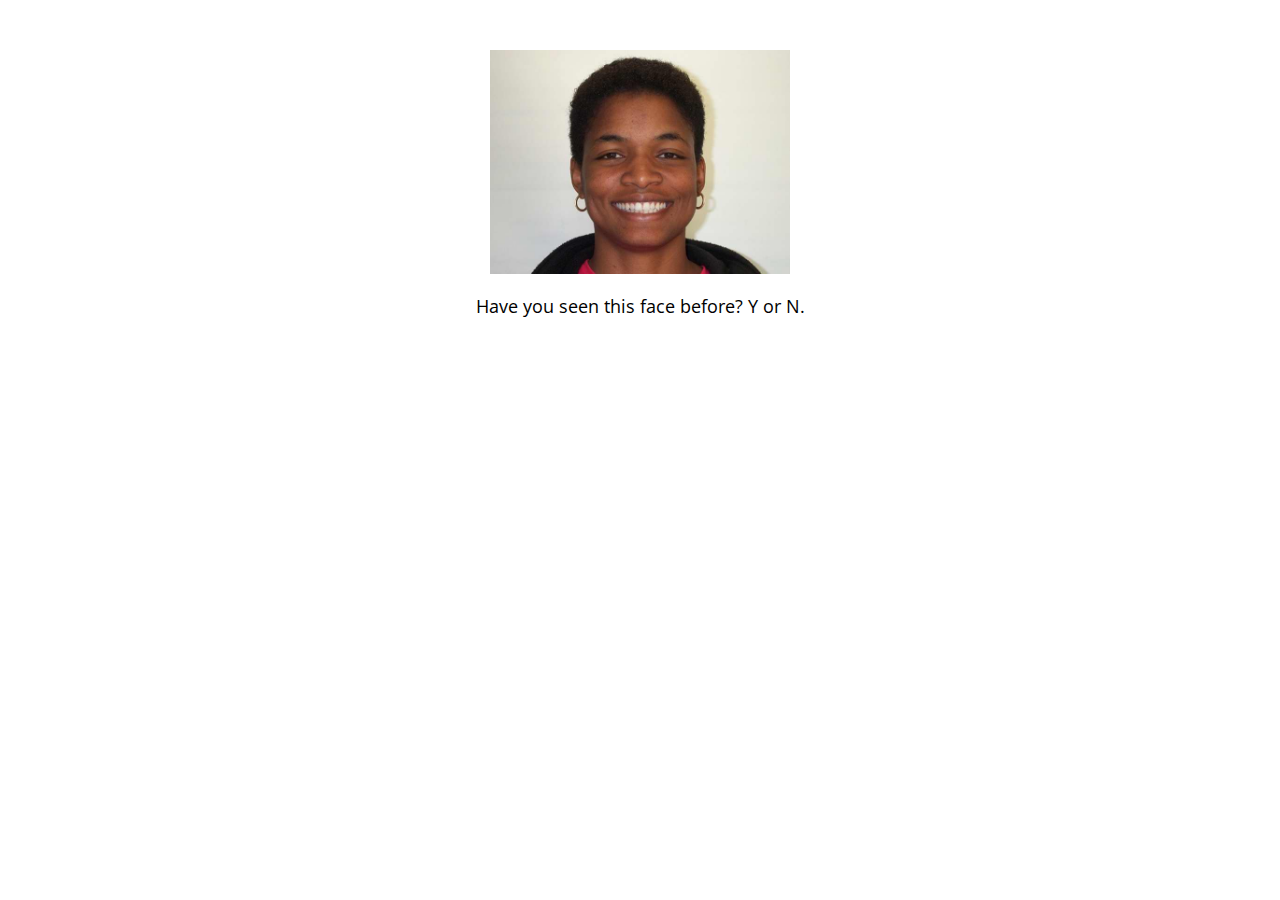
<file: experiments/attentionCheckPilot/jspsych/tests&examples/data-add-properties.html>
<!doctype html>
<html>

<head>
  <script src="js/jquery.min.js"></script>
  <script src="../jspsych.js"></script>
  <script src="../plugins/jspsych-single-stim.js"></script>
  <link rel="stylesheet" href="../css/jspsych.css"></link>
  <style>
    img {
      width: 300px;
    }
  </style>
</head>

<body>
  <div id="jspsych-target"></div>
</body>
<script>
  var block_1 = {
    type: 'single-stim',
    stimulus: 'img/happy_face_1.jpg',
    choices: [89, 78], // Y or N
    prompt: '<p class="center-content">Have you seen this face before? Y or N.</p>'
  }

  jsPsych.data.addProperties({
    subject: 1
  });


  jsPsych.init({
    display_element: $('#jspsych-target'),
    timeline: [block_1],
    on_finish: function() {
      jsPsych.data.addProperties({
        completed: true
      });
      // data should have a subject and completed field for each trial.
      jsPsych.data.displayData();
    }
  });
</script>

</html>
</file>
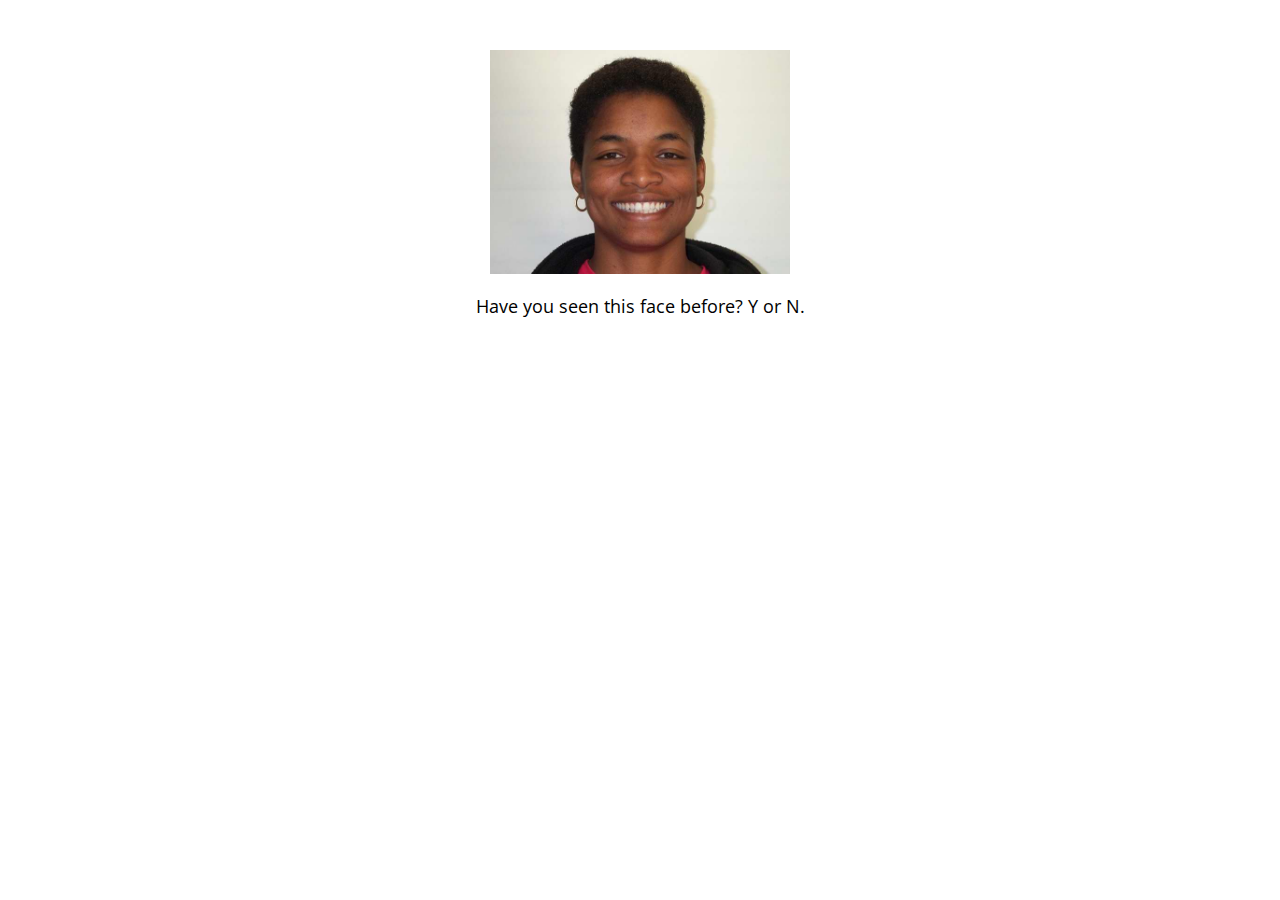
<file: experiments/attentionCheckPilot/jspsych/tests&examples/data-add-to-last-trial.html>
<!doctype html>
<html>

<head>
  <script src="js/jquery.min.js"></script>
  <script src="../jspsych.js"></script>
  <script src="../plugins/jspsych-single-stim.js"></script>
  <link rel="stylesheet" href="../css/jspsych.css"></link>
  <style>
    img {
      width: 300px;
    }
  </style>
</head>

<body>
  <div id="jspsych-target"></div>
</body>
<script>
  var block_1 = {
    type: 'single-stim',
    stimulus: 'img/happy_face_1.jpg',
    choices: [89, 78], // Y or N
    prompt: '<p class="center-content">Have you seen this face before? Y or N.</p>',
    on_finish: function() {
      jsPsych.data.addDataToLastTrial({
        correct: true
      });
    }
  }

  jsPsych.init({
    display_element: $('#jspsych-target'),
    timeline: [block_1],
    on_finish: function() {
      jsPsych.data.displayData();
    }
  });
</script>

</html>
</file>
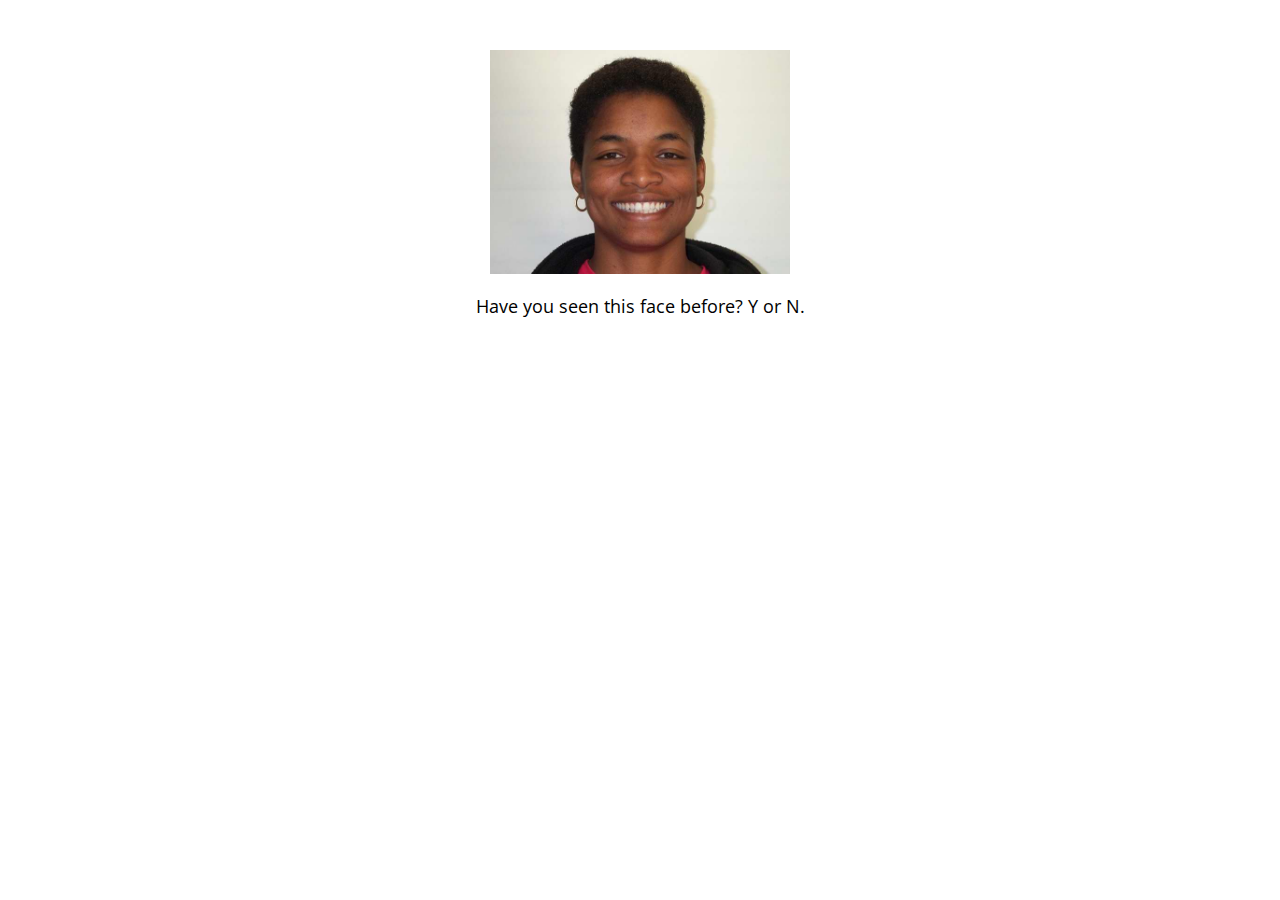
<file: experiments/attentionCheckPilot/jspsych/tests&examples/data-as-function.html>
<!doctype html>
<html>

<head>
  <script src="js/jquery.min.js"></script>
  <script src="../jspsych.js"></script>
  <script src="../plugins/jspsych-single-stim.js"></script>
  <link rel="stylesheet" href="../css/jspsych.css"></link>
  <style>
    img {
      width: 300px;
    }
  </style>
</head>

<body>
  <div id="jspsych-target"></div>
</body>
<script>
  var block_1 = {
    type: 'single-stim',
    stimulus: 'img/happy_face_1.jpg',
    choices: [89, 78], // Y or N
    prompt: '<p class="center-content">Have you seen this face before? Y or N.</p>',
    data: function() {
      return {
        random_number: Math.floor(Math.random() * 20)
      }
    }
  }


  jsPsych.init({
    display_element: $('#jspsych-target'),
    timeline: [block_1],
    on_finish: function() {
      jsPsych.data.displayData();
    }
  });
</script>

</html>
</file>
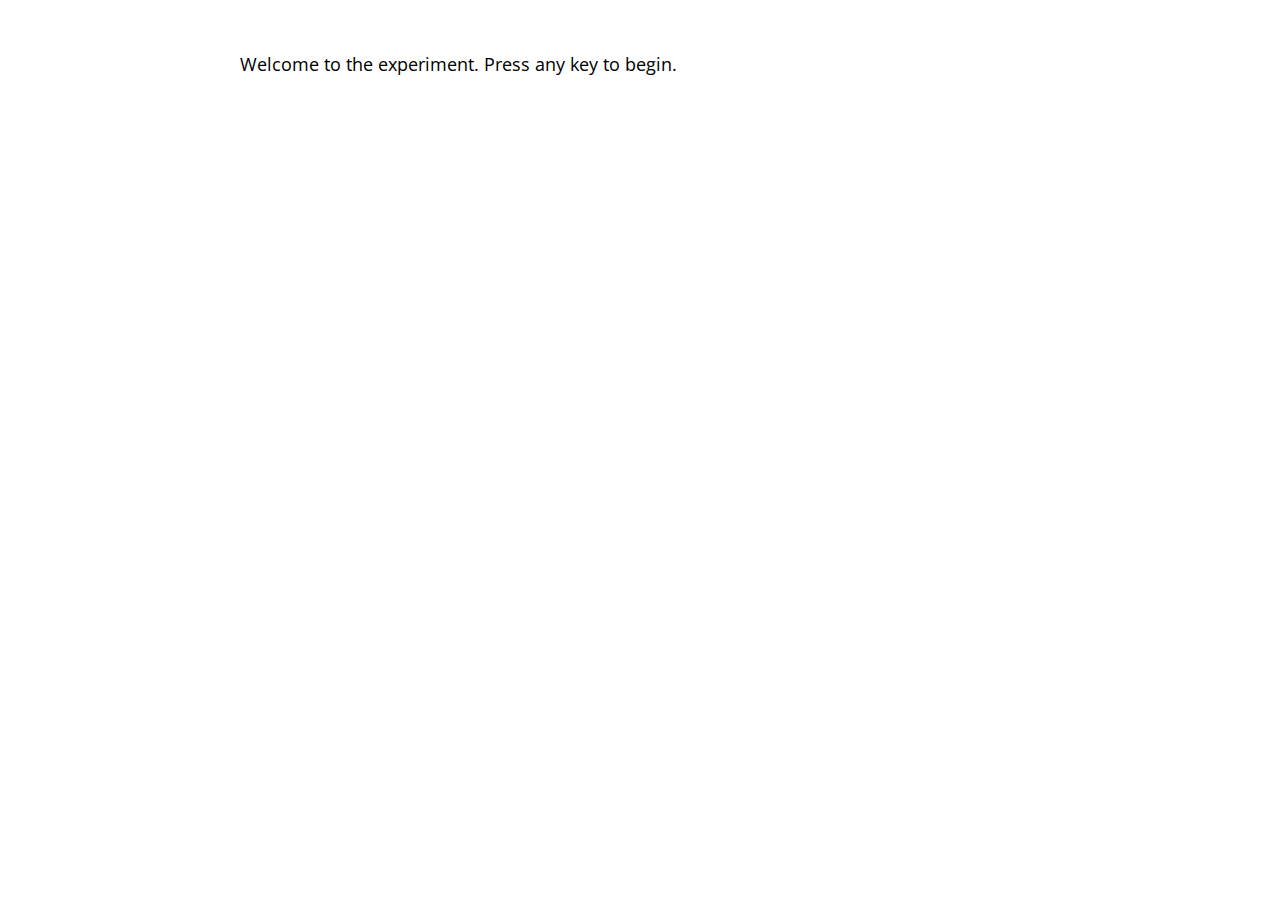
<file: experiments/attentionCheckPilot/jspsych/tests&examples/demo-simple-rt-task.html>
<!doctype html>
<html>
  <head>
    <title>My experiment</title>
    <script src="js/jquery.min.js"></script>
    <script src="../jspsych.js"></script>
    <script src="../plugins/jspsych-text.js"></script>
    <script src="../plugins/jspsych-single-stim.js"></script>
    <link rel="stylesheet" href="../css/jspsych.css"></link>
  </head>
  <body>
  </body>
  <script>

    /* define welcome message block */
    var welcome_block = {
      type: "text",
      text: "Welcome to the experiment. Press any key to begin."
    };

    /* define instructions block */
    var instructions_block = {
      type: "text",
      text: "<p>In this experiment, a circle will appear in the center " +
          "of the screen.</p><p>If the circle is <strong>blue</strong>, " +
          "press the letter F on the keyboard as fast as you can.</p>" +
          "<p>If the circle is <strong>orange</strong>, do not press " +
          "any key.</p>" +
          "<div class='left center-content'><img src='img/blue.png'></img>" +
          "<p class='small'><strong>Press the F key</strong></p></div>" +
          "<div class='right center-content'><img src='img/orange.png'></img>" +
          "<p class='small'><strong>Do not press a key</strong></p></div>" +
          "<p>Press any key to begin.</p>",
      timing_post_trial: 2000
    };

    /* define test block */

    var test_stimuli = [
      {
        stimulus: "img/blue.png",
        data: { response: 'go' }
      },
      {
        stimulus: "img/orange.png",
        data: { response: 'no-go' }
      }
    ];

    var all_trials = jsPsych.randomization.repeat(test_stimuli, 10);

    var post_trial_gap = function() {
      return Math.floor( Math.random() * 1500 ) + 750;
    }

    var test_block = {
      type: "single-stim",
      choices: ['F'],
      timing_response: 1500,
      timing_post_trial: post_trial_gap,
      on_finish: function(data){
        var correct = false;
        if(data.response == 'go' && data.rt > -1){
          correct = true;
        } else if(data.response == 'no-go' && data.rt == -1){
          correct = true;
        }
        jsPsych.data.addDataToLastTrial({correct: correct});
      },
      timeline: all_trials
    };

    /* define debrief block */

    function getSubjectData() {

      var trials = jsPsych.data.getTrialsOfType('single-stim');

      var sum_rt = 0;
      var correct_trial_count = 0;
      var correct_rt_count = 0;
      for (var i = 0; i < trials.length; i++) {
        if (trials[i].correct == true) {
          correct_trial_count++;
          if(trials[i].rt > -1){
            sum_rt += trials[i].rt;
            correct_rt_count++;
          }
        }
      }
      return {
        rt: Math.floor(sum_rt / correct_rt_count),
        accuracy: Math.floor(correct_trial_count / trials.length * 100)
      }
    }

    var debrief_block = {
      type: "text",
      text: function() {
        var subject_data = getSubjectData();
        return "<p>You responded correctly on "+subject_data.accuracy+"% of "+
        "the trials.</p><p>Your average response time was <strong>" +
        subject_data.rt + "ms</strong>. Press any key to complete the "+
        "experiment. Thank you!</p>";
      }
    };

    /* create experiment timeline array */
    var timeline = [];
    timeline.push(welcome_block);
    timeline.push(instructions_block);
    timeline.push(test_block);
    timeline.push(debrief_block);

    /* start the experiment */
    jsPsych.init({
      timeline: timeline,
      on_finish: function() {
        jsPsych.data.displayData();
      }
    });
  </script>
</html>
</file>
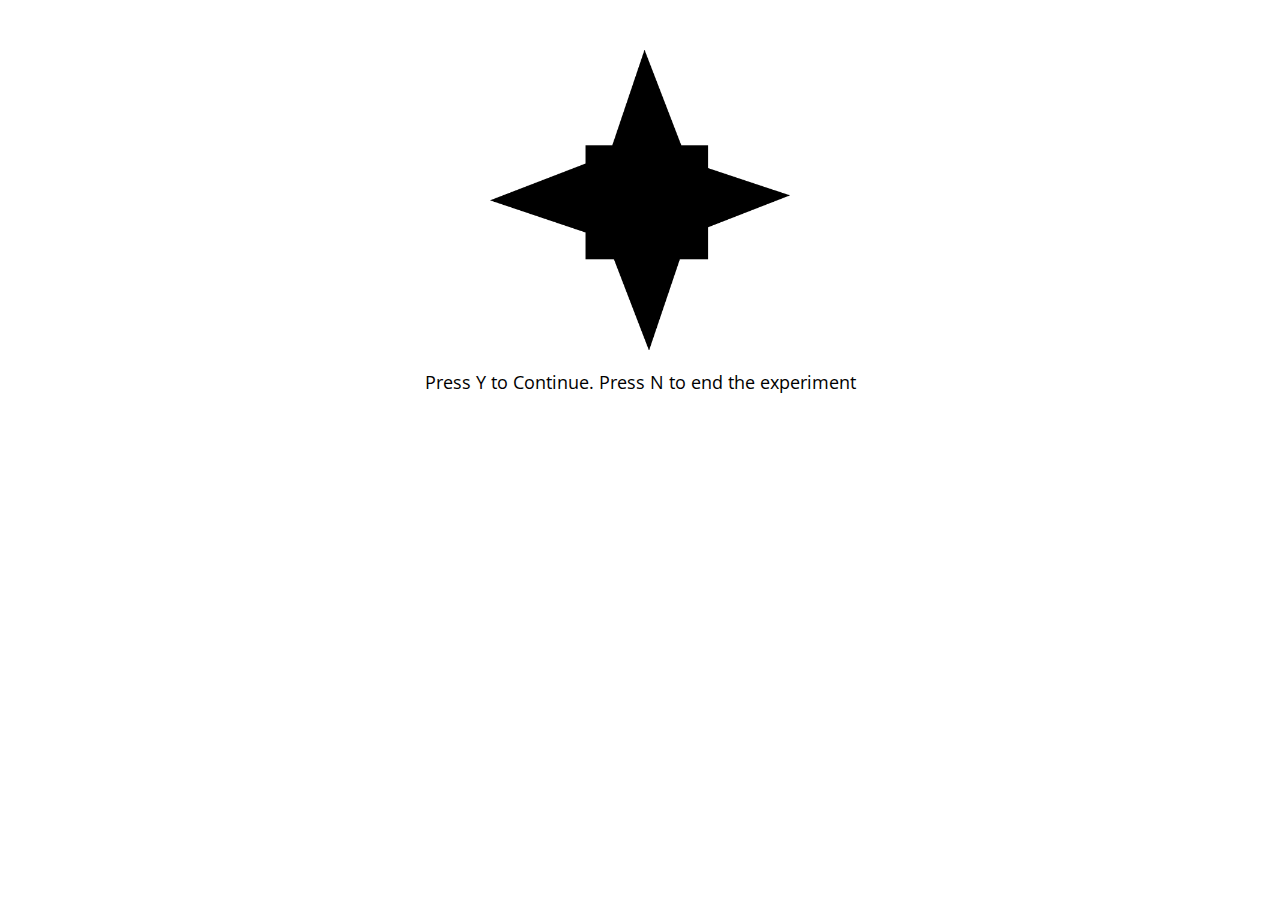
<file: experiments/attentionCheckPilot/jspsych/tests&examples/end-experiment.html>
<!doctype html>
<html>

<head>
  <script src="js/jquery.min.js"></script>
  <script src="../jspsych.js"></script>
  <script src="../plugins/jspsych-single-stim.js"></script>
  <link rel="stylesheet" href="../css/jspsych.css"></link>
  <style>
    img {
      width: 300px;
    }
  </style>
</head>

<body>
  <div id="jspsych-target"></div>
</body>
<script>
  var images = ["img/1.gif", "img/2.gif", "img/3.gif", "img/4.gif", "img/5.gif", "img/6.gif", "img/7.gif", "img/8.gif", "img/9.gif", "img/10.gif"];

  var trials = [];
  for (var i = 0; i < images.length; i++) {
    trials.push({
      stimulus: images[i]
    });
  }

  var block = {
    type: 'single-stim',
    choices: [89, 78], // Y or N
    prompt: '<p class="center-content">Press Y to Continue. Press N to end the experiment</p>',
    on_finish: function(data) {
      if (data.key_press == 78) {
        jsPsych.endExperiment('The experiment was ended. This is the end message.');
      }
    },
    timeline: trials
  }


  jsPsych.init({
    display_element: $('#jspsych-target'),
    timeline: [block],
    on_finish: function() {
      jsPsych.data.displayData();
    }
  });
</script>

</html>
</file>
<file: experiments/restaurants_v1/jspsych/css/jspsych.css>
/*
 * CSS for jsPsych experiments.
 *
 * This stylesheet provides minimal styling to make jsPsych
 * experiments look polished without any additional styles.
 */


/* fonts and type */

@import url(https://fonts.googleapis.com/css?family=Open+Sans:400italic,700italic,400,700);
html {
  font-family: 'Open Sans', 'Arial', sans-serif;
  font-size: 18px;
  line-height: 1.6em;
}
body {
  margin: 0;
  padding: 0;
}
p {
  clear: both;
}
.very-small {
  font-size: 50%;
}
.small {
  font-size: 75%;
}
.large {
  font-size: 125%;
}
.very-large {
  font-size: 150%;
}

/* Classes for changing location of things */

.left {
  float: left;
}
.right {
  float: right;
}
.center-content {
  text-align: center;
}

.block-center {
  margin: 1em auto;
  display: block;
}
/* Form elements like input fields and buttons */

input[type="text"] {
  font-family: 'Open Sans', 'Arial', sans-sefif;
  font-size: 14px;
}

/* borrowing Bootstrap style for btn elements, but combining styles a bit */
.jspsych-btn {
  display: inline-block;
  padding: 6px 12px;
  margin: 0px 8px;
  font-size: 14px;
  font-weight: 400;
  font-family: 'Open Sans', 'Arial', sans-serif;
  cursor: pointer;
  line-height: 1.4;
  text-align: center;
  white-space: nowrap;
  vertical-align: middle;
  background-image: none;
  border: 1px solid transparent;
  border-radius: 4px;
  color: #333;
  background-color: #fff;
  border-color: #ccc;
}

.jspsych-btn:hover {
  background-color: #ddd;
  border-color: #aaa;
}

/* Container holding jsPsych content */

.jspsych-display-element {
  width: 800px;
  margin: 50px auto 50px auto;
}

/* jsPsych progress bar */

#jspsych-progressbar-container {
  color: #777;
  border-bottom: 2px solid #dedede;
  background-color: #f3f3f3;
  margin-bottom: 1em;
  text-align: center;
  padding: 10px 0px;
}
#jspsych-progressbar-container s {}
#jspsych-progressbar-outer {
  background-color: #dedede;
  border-radius: 5px;
  padding: 1px;
  width: 800px;
  margin: auto;
}
#jspsych-progressbar-inner {
  background-color: #aaa;
  /* #3EB3D7; */
  width: 0%;
  height: 1em;
  border-radius: 5px;
}

/* PLUGIN: jspsych-animation */

#jspsych-animation-image {
  display: block;
  margin-left: auto;
  margin-right: auto;
}

/* PLUGIN: jspsych-categorize-animation */

#jspsych-categorize-animation-stimulus {
  display: block;
  margin-left: auto;
  margin-right: auto;
}

/* PLUGIN: jspsych-categorize */

#jspsych-categorize-stimulus {
  display: block;
  margin-left: auto;
  margin-right: auto;
}
.feedback {
  display: block;
  margin-left: auto;
  margin-right: auto;
}

/* PLUGIN: jspsych-free-sort */

#jspsych-free-sort-arena {
  margin-left: auto;
  margin-right: auto;
  border: 2px solid #444;
}
.jspsych-free-sort-draggable {
  cursor: move;
}
#jspsych-free-sort-done-btn {
  display: block;
  margin: auto;
  margin-top: 25px;
}

/* PLUGIN: jspsych-instructions */

.jspsych-instructions-nav {
  text-align: center;
  margin-top: 2em;
}
.jspsych-instructions-nav button {
  margin: 20px;
}

/* PLUGIN: jspsych-multi-stim-multi-response */

#jspsych-multi-stim-multi-response-stimulus {
  display: block;
  margin: auto;
}

/* PLUGIN: jspsych-palmer */

#jspsych-palmer-snapCanvas {
  margin-left: auto;
  margin-right: auto;
}

/* PLUGIN: jspsych-same-different */

.jspsych-same-different-stimulus {
  display: block;
  margin-left: auto;
  margin-right: auto;
}

/* PLUGIN: jspsych-single-stim */

#jspsych-single-stim-stimulus {
  display: block;
  margin-left: auto;
  margin-right: auto;
}

/* PLUGIN: jspsych-survey-text */

.jspsych-survey-text {
  margin: 0.25em 0em;
}
.jspsych-survey-text-question {
  margin: 2em 0em;
}

/* PLUGIN: jspsych-survey-likert */

.jspsych-survey-likert-statement {
  display:block;
  font-size: 18px;
  padding-top: 30px;
  margin-bottom:10px;
}
.jspsych-survey-likert-opts {
  list-style:none;
  width:100%;
  margin:0;
  padding:0 0 35px;
  display:block;
  font-size: 14px;
  line-height:1.1em;
}

.jspsych-survey-likert-opt-label {
  line-height: 1.1em;
}

.jspsych-survey-likert-opts:before {
  content: '';
  position:relative;
  top:11px;
  /*left:9.5%;*/
  display:block;
  background-color:#efefef;
  height:4px;
  width:100%;
}

.jspsych-survey-likert-opts:last-of-type {
  border-bottom: 0;
}

.jspsych-survey-likert-opts li {
  display:inline-block;
  /*width:19%;*/
  text-align:center;
  vertical-align: top;
}

.jspsych-survey-likert-opts li input[type=radio] {
  display:block;
  position:relative;
  top:0;
  left:50%;
  margin-left:-6px;
}

/*
 *
 * PLUGIN: jspsych-survey-multi-choice
 *
 */

.jspsych-survey-multi-choice-question {
  margin-top: 2em;
  margin-bottom: 2em;
 }

.jspsych-survey-multi-choice-text span.required {
  color: darkred;
}

.jspsych-survey-multi-choice-horizontal .jspsych-survey-multi-choice-text {
  text-align: center;
}

.jspsych-survey-multi-choice-option {
  line-height: 2;
}
.jspsych-survey-multi-choice-horizontal .jspsych-survey-multi-choice-option {
  display: inline-block;
  margin-left: 1em;
  margin-right: 1em;
  vertical-align: top;
}

label.jspsych-survey-multi-choice-text input[type="radio"] {
  margin-right: 1em;
}

#jspsych-survey-multi-choice-next {
  display: block;
  margin: auto;
}

/** PLUGIN: jspsych-visual-search-circle **/

#jspsych-visual-search-circle-svg {
  display: block;
  margin-left: auto;
  margin-right: auto;
}

/* PLUGIN: jspsych-vsl-animate-occlusion */

#jspsych-vsl-animate-occlusion-canvas {
  display: block;
  margin: auto;
}

/* PLUGIN: jspsych-xab */

.jspsych-xab-stimulus {
  display: block;
  margin-left: auto;
  margin-right: auto;
}
</file>
<file: experiments/restaurants_v1/styles/experiment-style.css>
@charset "UTF-8";
/* ——————————————————— EXPERIMENT-WIDE ELEMENTS ——————————————————— */
body {
	font-family: Helvetica, Arial, sans-serif;
    /*background-color: #CAEAE7;*/
	margin: 0;
	padding: 0;
}

h1 {
	font-family: Quicksand, Helvetica, Arial, sans-serif;
}

p, h2, h3 {
    clear: left;
}


button {
	height: 50px;
	font-size: 12pt;
	width: 200px;
	display:block;
	margin: 20px auto 20px auto;
	padding: 0 20px;
	background-color: #a2e8e1;
	border-radius: 5px;
	border: none;
    clear: left
}

.continue-inactive {
    background-color: #bdbdbd;
    color: #e1e1e1;
}

.continue-active {
    background-color: #FF9108;
    color: #fbeedf;
}

.slide{
	background-color: #FFF;
    padding: 0px;
    margin: 0 auto;
    width: 97.5vw;
    min-height: 100vh;
    text-align: center;
}

#jspsych-target {
    text-align: center;
}

.left-text {
    text-align: left;
}

.unselected, .selected {
    border-width: 5px;
    border-style: solid;
    border-radius: 5px;
}

.unselected {
    border-color: #ffffff;
}

.selected {
    /* border-color: #caea87; */
    -webkit-box-shadow: 0 0 15px 5px #caea87, inset 0px 0px 0px 5px #fff;
    -moz-box-shadow: 0 0 15px 5px #caea87, inset 0px 0px 0px 5px #fff;
    box-shadow: 0 0 15px 5px #caea87, inset 0px 0px 0px 5px #fff;
}

.centered-div {
    position: absolute;
    top: 50%;
    left: 50%;
    transform: translate(-50%, -50%);
    text-align: center;
}

/* ——————————————————— EXPERIMENT-SPECIFIC ELEMENTS ——————————————————— */
.agent {
    width: 5vw;
}

#agent_table {
    width: 60vw;
    display: block;
    margin: 0 auto;
    table-layout: fixed;
}

#agent_table td {
    width: 10vw;
    padding: 10px 0;
}

.restaurant_table {
    width: 60vw;
    display: block;
    margin: 0 auto;
    table-layout: fixed;
}

.restaurant_table td {
    width: 20vw;
    padding: 0 2.5vw;
}

.restaurant_table tr {
    height: 25vh;
}

.restaurant {
    width: 15vw;
}

.calendar_table {
    display: block;
    width: 50vw;
    table-layout: fixed;
    margin: 0 auto;
    border-spacing: 1vw;
    border-collapse: separate;
}

.calendar_table td {
    width: 8.75vw;
}

.calendar_table .check td {
    height: 15vh;   
}

.calendar_table .past, .calendar_table .future {
    border: 2px solid #dedede;
}

.calendar_table .past {
    background-color: #dedede;
}

.calendar_table .present {
    background-color: #a2e8e1;
    border-color: #a2e8e1

}

.calendar_table .present {
}

/* ——————————————————— SEAT ASSIGNMENT ——————————————————— */
#pool, #tables {
    width: 50vw;
    display: block;
    margin: 0 auto;
}

#pool {
    color: #ffc4c4;
    min-height: 10vh;
    border-radius: 10px;
    border: 2px solid #ffc4c4;
}

#pool p {
    padding: 0;
    margin: 0;
}

#tables {
    width: 100%;
    min-height: 32vh;
    display: block;
}

.table {
    vertical-align: top;
    display: inline-block;
    width: 20vw;
    height: 25vh;
    margin: 1vh 2vw;
    padding: 1vw;
    border: 2px solid #c2c2c2;
}

.table h3 {
    padding: 0;
    margin: 0;
    color: #aaa;
}

.modify_tables {
    width: 12.5vw;
    display: inline-block;
    margin: 0 2.5vw 2vh 2.5vw;
    background-color: #fff;
    border: 2px solid;
}

#add_table {
    border-color: #4ec6e8;
    color: #4ec6e8;
}

#delete_table {
    border-color: #e84d5d;
    color: #e84d5d;
}

/* ——————————————————— SURVEY ——————————————————— */
#survey input[type="text"] {
    width: 8em;
    font-size: 12pt;
}

#i0-wrapper {
    background-color: #CAEAE7;
    width: 100vw;
    margin: 0;
    padding: 0;
}

#consent {
    background-color: #FFFFFF;
    width: 1000px;
    margin: 0 auto;
    padding: 20px;
}
</file>
<file: experiments/attentionCheckPilot/jspsych/css/jspsych.css>
/*
 * CSS for jsPsych experiments.
 *
 * This stylesheet provides minimal styling to make jsPsych
 * experiments look polished without any additional styles.
 */


/* fonts and type */

@import url(https://fonts.googleapis.com/css?family=Open+Sans:400italic,700italic,400,700);
html {
  font-family: 'Open Sans', 'Arial', sans-serif;
  font-size: 18px;
  line-height: 1.6em;
}
body {
  margin: 0;
  padding: 0;
}
p {
  clear: both;
}
.very-small {
  font-size: 50%;
}
.small {
  font-size: 75%;
}
.large {
  font-size: 125%;
}
.very-large {
  font-size: 150%;
}

/* Classes for changing location of things */

.left {
  float: left;
}
.right {
  float: right;
}
.center-content {
  text-align: center;
}

.block-center {
  margin: 1em auto;
  display: block;
}
/* Form elements like input fields and buttons */

input[type="text"] {
  font-family: 'Open Sans', 'Arial', sans-sefif;
  font-size: 14px;
}

/* borrowing Bootstrap style for btn elements, but combining styles a bit */
.jspsych-btn {
  display: inline-block;
  padding: 6px 12px;
  margin: 0px 8px;
  font-size: 14px;
  font-weight: 400;
  font-family: 'Open Sans', 'Arial', sans-serif;
  cursor: pointer;
  line-height: 1.4;
  text-align: center;
  white-space: nowrap;
  vertical-align: middle;
  background-image: none;
  border: 1px solid transparent;
  border-radius: 4px;
  color: #333;
  background-color: #fff;
  border-color: #ccc;
}

.jspsych-btn:hover {
  background-color: #ddd;
  border-color: #aaa;
}

/* Container holding jsPsych content */

.jspsych-display-element {
  width: 800px;
  margin: 50px auto 50px auto;
}

/* jsPsych progress bar */

#jspsych-progressbar-container {
  color: #777;
  border-bottom: 2px solid #dedede;
  background-color: #f3f3f3;
  margin-bottom: 1em;
  text-align: center;
  padding: 10px 0px;
}
#jspsych-progressbar-container s {}
#jspsych-progressbar-outer {
  background-color: #dedede;
  border-radius: 5px;
  padding: 1px;
  width: 800px;
  margin: auto;
}
#jspsych-progressbar-inner {
  background-color: #aaa;
  /* #3EB3D7; */
  width: 0%;
  height: 1em;
  border-radius: 5px;
}

/* PLUGIN: jspsych-animation */

#jspsych-animation-image {
  display: block;
  margin-left: auto;
  margin-right: auto;
}

/* PLUGIN: jspsych-categorize-animation */

#jspsych-categorize-animation-stimulus {
  display: block;
  margin-left: auto;
  margin-right: auto;
}

/* PLUGIN: jspsych-categorize */

#jspsych-categorize-stimulus {
  display: block;
  margin-left: auto;
  margin-right: auto;
}
.feedback {
  display: block;
  margin-left: auto;
  margin-right: auto;
}

/* PLUGIN: jspsych-free-sort */

#jspsych-free-sort-arena {
  margin-left: auto;
  margin-right: auto;
  border: 2px solid #444;
}
.jspsych-free-sort-draggable {
  cursor: move;
}
#jspsych-free-sort-done-btn {
  display: block;
  margin: auto;
  margin-top: 25px;
}

/* PLUGIN: jspsych-instructions */

.jspsych-instructions-nav {
  text-align: center;
  margin-top: 2em;
}
.jspsych-instructions-nav button {
  margin: 20px;
}

/* PLUGIN: jspsych-multi-stim-multi-response */

#jspsych-multi-stim-multi-response-stimulus {
  display: block;
  margin: auto;
}

/* PLUGIN: jspsych-palmer */

#jspsych-palmer-snapCanvas {
  margin-left: auto;
  margin-right: auto;
}

/* PLUGIN: jspsych-same-different */

.jspsych-same-different-stimulus {
  display: block;
  margin-left: auto;
  margin-right: auto;
}

/* PLUGIN: jspsych-single-stim */

#jspsych-single-stim-stimulus {
  display: block;
  margin-left: auto;
  margin-right: auto;
}

/* PLUGIN: jspsych-survey-text */

.jspsych-survey-text {
  margin: 0.25em 0em;
}
.jspsych-survey-text-question {
  margin: 2em 0em;
}

/* PLUGIN: jspsych-survey-likert */

.jspsych-survey-likert-statement {
  display:block;
  font-size: 18px;
  padding-top: 30px;
  margin-bottom:10px;
}
.jspsych-survey-likert-opts {
  list-style:none;
  width:100%;
  margin:0;
  padding:0 0 35px;
  display:block;
  font-size: 14px;
  line-height:1.1em;
}

.jspsych-survey-likert-opt-label {
  line-height: 1.1em;
}

.jspsych-survey-likert-opts:before {
  content: '';
  position:relative;
  top:11px;
  /*left:9.5%;*/
  display:block;
  background-color:#efefef;
  height:4px;
  width:100%;
}

.jspsych-survey-likert-opts:last-of-type {
  border-bottom: 0;
}

.jspsych-survey-likert-opts li {
  display:inline-block;
  /*width:19%;*/
  text-align:center;
  vertical-align: top;
}

.jspsych-survey-likert-opts li input[type=radio] {
  display:block;
  position:relative;
  top:0;
  left:50%;
  margin-left:-6px;
}

/*
 *
 * PLUGIN: jspsych-survey-multi-choice
 *
 */

.jspsych-survey-multi-choice-question {
  margin-top: 2em;
  margin-bottom: 2em;
 }

.jspsych-survey-multi-choice-text span.required {
  color: darkred;
}

.jspsych-survey-multi-choice-horizontal .jspsych-survey-multi-choice-text {
  text-align: center;
}

.jspsych-survey-multi-choice-option {
  line-height: 2;
}
.jspsych-survey-multi-choice-horizontal .jspsych-survey-multi-choice-option {
  display: inline-block;
  margin-left: 1em;
  margin-right: 1em;
  vertical-align: top;
}

label.jspsych-survey-multi-choice-text input[type="radio"] {
  margin-right: 1em;
}

#jspsych-survey-multi-choice-next {
  display: block;
  margin: auto;
}

/** PLUGIN: jspsych-visual-search-circle **/

#jspsych-visual-search-circle-svg {
  display: block;
  margin-left: auto;
  margin-right: auto;
}

/* PLUGIN: jspsych-vsl-animate-occlusion */

#jspsych-vsl-animate-occlusion-canvas {
  display: block;
  margin: auto;
}

/* PLUGIN: jspsych-xab */

.jspsych-xab-stimulus {
  display: block;
  margin-left: auto;
  margin-right: auto;
}
</file>
